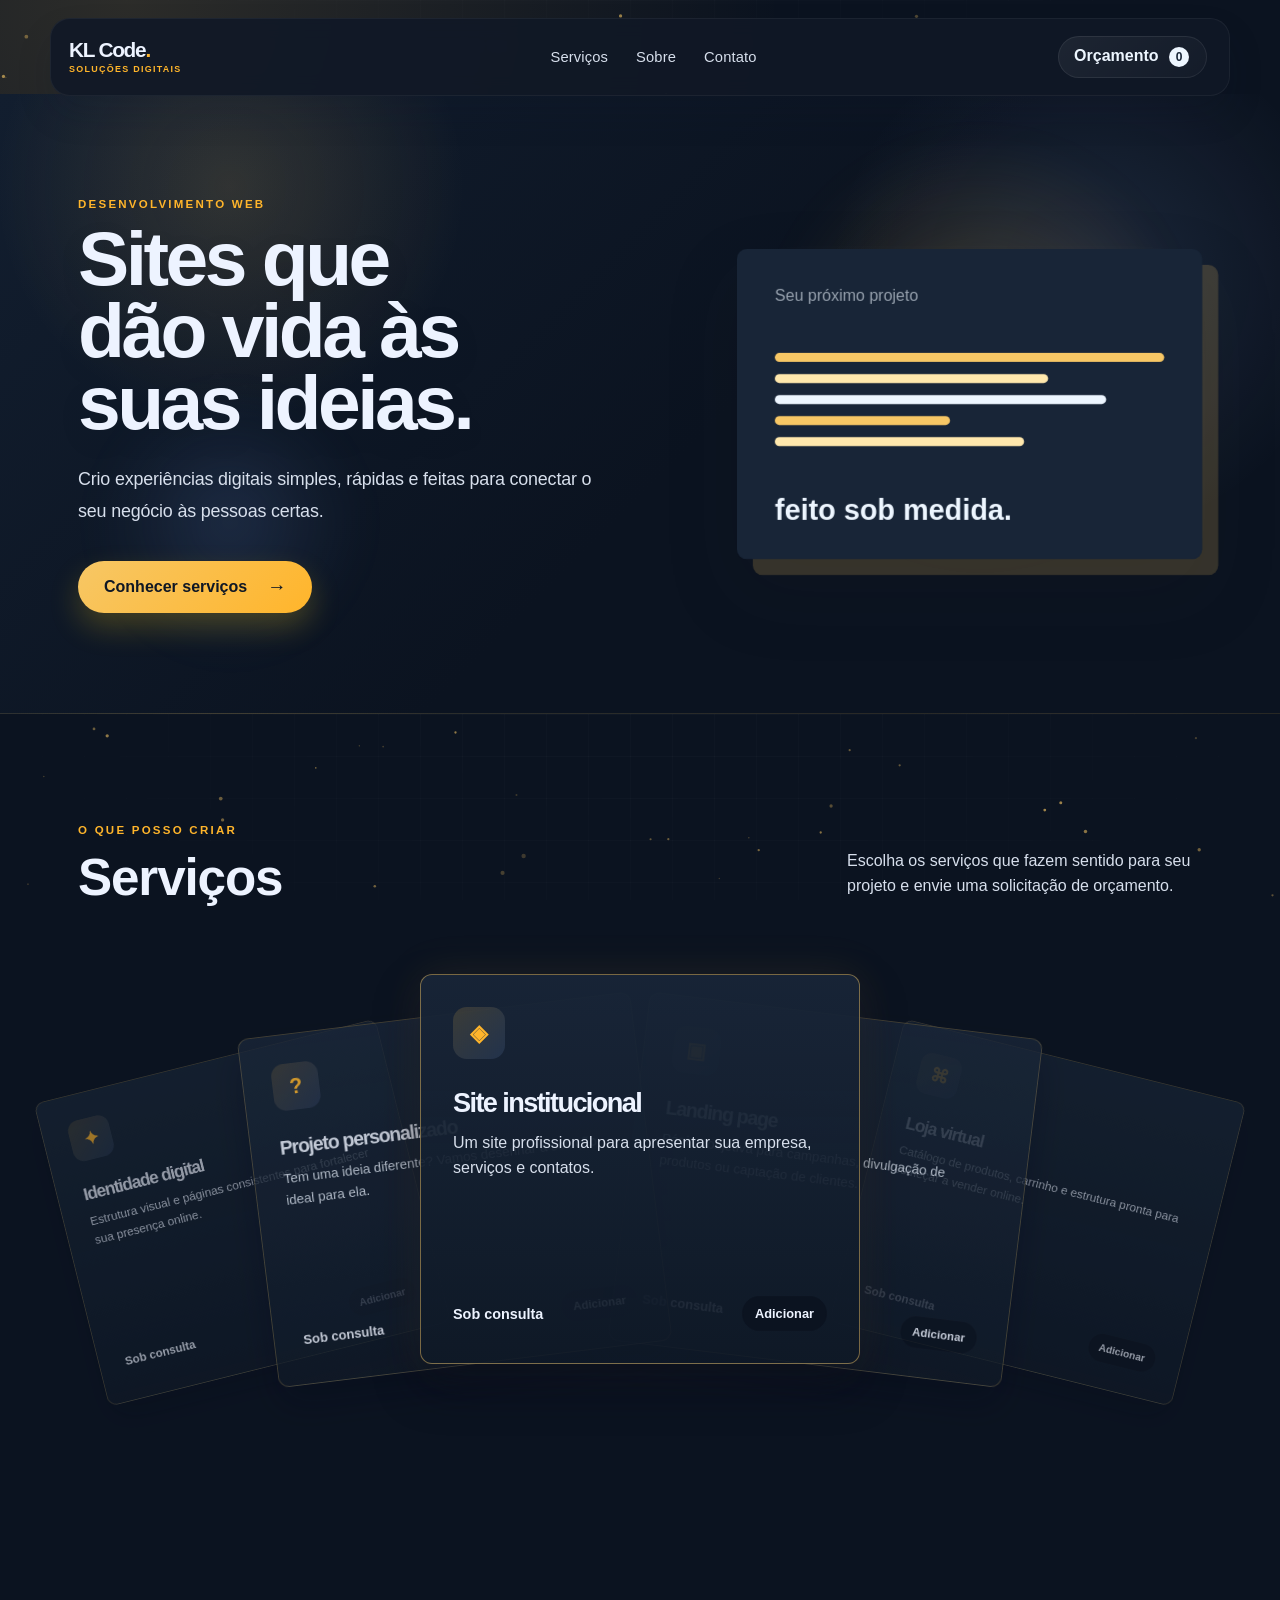
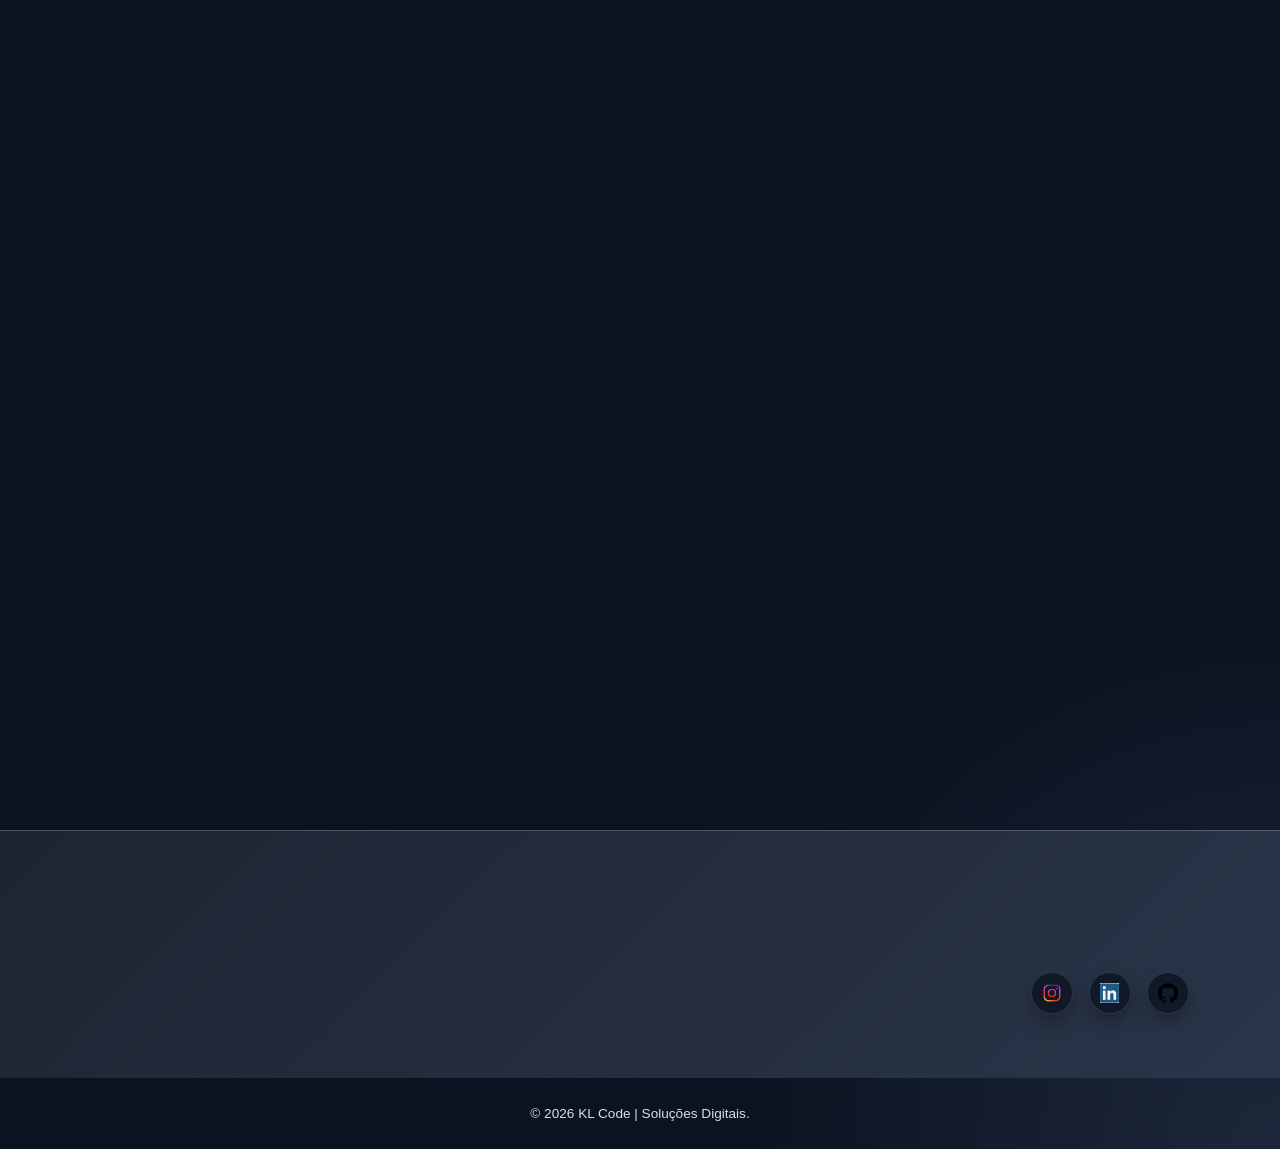
<file: index.html>
<!doctype html>
<html lang="pt-BR">
  <head>
    <!-- Metadados, fontes, tema e folha de estilos da página. -->
    <meta charset="UTF-8" />
    <meta name="viewport" content="width=device-width, initial-scale=1.0" />
    <meta http-equiv="Content-Security-Policy" content="default-src 'self'; base-uri 'self'; object-src 'none'; script-src 'self' https://web3forms.com https://hcaptcha.com https://*.hcaptcha.com; style-src 'self' https://fonts.googleapis.com; font-src 'self' https://fonts.gstatic.com; img-src 'self' data:; connect-src 'self' https://api.web3forms.com https://hcaptcha.com https://*.hcaptcha.com; frame-src https://hcaptcha.com https://*.hcaptcha.com; form-action 'self' https://api.web3forms.com; upgrade-insecure-requests" />
    <meta name="referrer" content="strict-origin-when-cross-origin" />
    <meta
      name="description"
      content="KL Code | Soluções Digitais - Sites e soluções web."
    />
    <title>KL Code | Soluções Digitais</title>
    <link rel="icon" type="image/png" href="assets/logo/Logo.png" />
    <link rel="preconnect" href="https://fonts.googleapis.com" />
    <link rel="preconnect" href="https://fonts.gstatic.com" crossorigin />
    <link
      href="https://fonts.googleapis.com/css2?family=DM+Sans:wght@400;500;700&family=Space+Grotesk:wght@500;600;700&display=swap"
      rel="stylesheet"
    />
    <link rel="stylesheet" href="css/style.css" />
  </head>
  <body>
    <canvas class="particulas-fundo" id="particulas-fundo" aria-hidden="true"></canvas>
    <!-- Cabeçalho de navegação e ações rápidas. -->
    <header class="cabecalho">
      <a class="logo" href="#inicio"><span class="nome-logo">KL Code<span>.</span></span><small>Soluções Digitais</small></a>
      <nav aria-label="Navegação principal">
        <a href="#servicos">Serviços</a>
        <a href="#sobre">Sobre</a>
        <a href="#contato">Contato</a>
      </nav>
      <div class="acoes-cabecalho">
        <button class="botao-carrinho" id="abrir-carrinho" type="button" aria-label="Abrir orçamento">
          Orçamento <span id="contador-carrinho">0</span>
        </button>
      </div>
    </header>

    <main>
      <!-- Apresentação principal e cartão ilustrativo do serviço. -->
      <section class="hero" id="inicio">
        <div>
          <p class="sobretitulo">DESENVOLVIMENTO WEB</p>
          <h1>Sites que dão vida às suas ideias.</h1>
          <p class="texto-hero">Crio experiências digitais simples, rápidas e feitas para conectar o seu negócio às pessoas certas.</p>
          <a class="botao-principal" href="#servicos">Conhecer serviços <span>→</span></a>
        </div>
        <div class="cartao-hero" aria-hidden="true">
          <div class="cartao-interior">
            <div class="face-cartao frente-cartao">
              <p>Seu próximo projeto</p>
              <div class="linhas-codigo">
                <i></i><i></i><i></i><i></i><i></i>
              </div>
              <strong>feito sob medida.</strong>
            </div>
            <div class="face-cartao verso-cartao">
              <p>UMA IDEIA PODE SER</p>
              <strong>o começo de algo incrível.</strong>
              <span>KL Code | Soluções Digitais</span>
            </div>
          </div>
        </div>
      </section>

      <!-- Lista de serviços criada dinamicamente pelo script. -->
      <section class="secao" id="servicos">
        <div class="titulo-secao">
          <div>
            <p class="sobretitulo">O QUE POSSO CRIAR</p>
            <h2>Serviços</h2>
          </div>
          <p>Escolha os serviços que fazem sentido para seu projeto e envie uma solicitação de orçamento.</p>
        </div>
        <div class="carrossel-servicos" aria-label="Carrossel de serviços">
          <p class="dica-servicos">Arraste para o lado e veja mais opções</p>
          <div class="grade-servicos" id="lista-servicos" role="region" tabindex="0" aria-label="Serviços: use as setas esquerda e direita para navegar" aria-live="polite"></div>
        </div>
      </section>

      <!-- Breve apresentação profissional. -->
      <section class="secao sobre" id="sobre">
        <p class="sobretitulo">SOBRE MIM</p>
        <h2>Desenvolvimento com cuidado em cada detalhe.</h2>
        <p>
          Olá! Meu nome é Kaléu Henrique, sou estudante de Ciência da Computação e atuo na área de tecnologia, com foco em desenvolvimento Front-End.
        </p>

        <p>
          Tenho conhecimentos em HTML, CSS e JavaScript, além de experiência com criação, manutenção e publicação de sites. Também venho ampliando meus conhecimentos em desenvolvimento Back-End e buscando constantemente evoluir na área de programação.
        </p>

        <p>
          A KLCODE nasceu com o objetivo de oferecer soluções digitais personalizadas para empresas e profissionais, principalmente através do desenvolvimento de sites modernos, responsivos e funcionais.
        </p>

        <p>
          Meu foco como freelancer é entender a necessidade de cada cliente e transformar suas ideias em uma presença digital profissional, buscando entregar projetos com qualidade, organização, bom desempenho e uma experiência agradável para o usuário.
        </p>

        <p>
          Se você precisa de um site para apresentar sua empresa, divulgar seus serviços, conquistar novos clientes ou fortalecer sua presença na internet, a KLCODE pode ajudar a transformar essa ideia em realidade.
        </p>

        <p class="assinatura">
          KLCODE — Tecnologia, criatividade e soluções digitais.
        </p>
      </section>

      <!-- Canais de contato e redes sociais. -->
      <section class="contato" id="contato">
        <div>
          <p class="sobretitulo">VAMOS CONVERSAR?</p>
          <h2>Tem um projeto em mente?</h2>
        </div>
        <div class="contato-acoes">
          <a class="botao-principal botao-contato" href="mailto:kaleucbq@hotmail.com">Enviar e-mail <span>→</span></a>
          <div class="redes-sociais" aria-label="Redes sociais">
            <a href="https://www.instagram.com/kaleu_hr?igsh=ZHZtZnN1aGV5aXd4" target="_blank" rel="noopener noreferrer" aria-label="Instagram">
              <img src="assets/icons/Instagram.png" alt="Instagram">
            </a>
            <a href="https://www.linkedin.com/in/kaléu-henrique-1b9611180?utm_source=share_via&utm_content=profile&utm_medium=member_android" target="_blank" rel="noopener noreferrer" aria-label="LinkedIn">
              <img src="assets/icons/LinkedIn.png" alt="LinkedIn">
            </a>
            <a href="https://github.com/KaleuHenrique" target="_blank" rel="noopener noreferrer" aria-label="GitHub">
              <img src="assets/icons/GitHub.png" alt="GitHub">
            </a>
          </div>
        </div>
      </section>
    </main>

    <footer>© <span id="ano"></span> KL Code | Soluções Digitais.</footer>

    <aside class="painel-carrinho" id="painel-carrinho" aria-label="Seu orçamento" aria-hidden="true" inert>
      <div class="topo-painel">
        <div><p class="sobretitulo">SEU PROJETO</p><h2>Orçamento</h2></div>
        <button class="fechar" id="fechar-carrinho" type="button" aria-label="Fechar orçamento">×</button>
      </div>
      <p class="mensagem-carrinho" id="mensagem-carrinho" role="status" aria-live="polite"></p>
      <div class="itens-carrinho" id="itens-carrinho"></div>
      <div class="rodape-painel">
        <p>Total estimado <strong id="total-carrinho">R$ 0</strong></p>
        <button class="botao-principal" id="finalizar-orcamento" type="button">Solicitar orçamento <span>→</span></button>
      </div>
    </aside>
    <!-- Camada de fundo clicável para fechar o painel lateral. -->
    <div class="fundo-painel" id="fundo-painel"></div>

    <!-- Camada de fundo do formulário; evita conflito de camadas com o hCaptcha. -->
    <div class="fundo-modal" id="fundo-modal"></div>

    <!-- Formulário modal enviado ao serviço configurado. -->
    <dialog id="modal-contato" aria-modal="true">
      <button class="fechar fechar-modal" type="button" aria-label="Fechar formulário">×</button>
        <p class="sobretitulo">QUASE LÁ</p>
        <h2>Conte um pouco sobre seu projeto.</h2>
        <p class="resumo-selecao">Serviços selecionados:<br /><strong id="resumo-servicos"></strong></p>
      <form
        id="formulario-orcamento"
        name="solicitar-orcamento"
        method="POST"
        action="https://api.web3forms.com/submit"
      >
        <input type="hidden" name="access_key" value="6536892c-da4f-4011-b317-8e88ca9502b7" />
        <input type="hidden" name="subject" value="Novo pedido de orçamento - KL Code | Soluções Digitais" />
        <input type="hidden" name="from_name" value="Site KL Code | Soluções Digitais" />
        <input type="hidden" name="detalhes_do_orcamento" id="servicos-escolhidos" />
        <input type="hidden" name="valor_estimado" id="valor-estimado" />
        <p class="campo-antispam">
          <label>Não preencha este campo: <input type="checkbox" name="botcheck" /></label>
        </p>
        <label>Nome<input type="text" name="nome" autocomplete="name" minlength="2" maxlength="100" required /></label>
        <label>E-mail<input type="email" name="email" autocomplete="email" maxlength="254" required /></label>
        <label>Mensagem<textarea name="mensagem" rows="4" maxlength="2000" placeholder="Descreva o que você precisa."></textarea></label>
        <div class="h-captcha" data-captcha="true"></div>
        <button class="botao-principal" type="submit">Enviar solicitação <span>→</span></button>
      </form>
      <p class="mensagem-sucesso" id="mensagem-sucesso" role="status" aria-live="polite"></p>
    </dialog>

    <!-- Comportamentos da vitrine, orçamento, formulário e animações. -->
    <script src="https://web3forms.com/client/script.js" async defer></script>
    <script src="js/script.js"></script>
  </body>
</html>
</file>
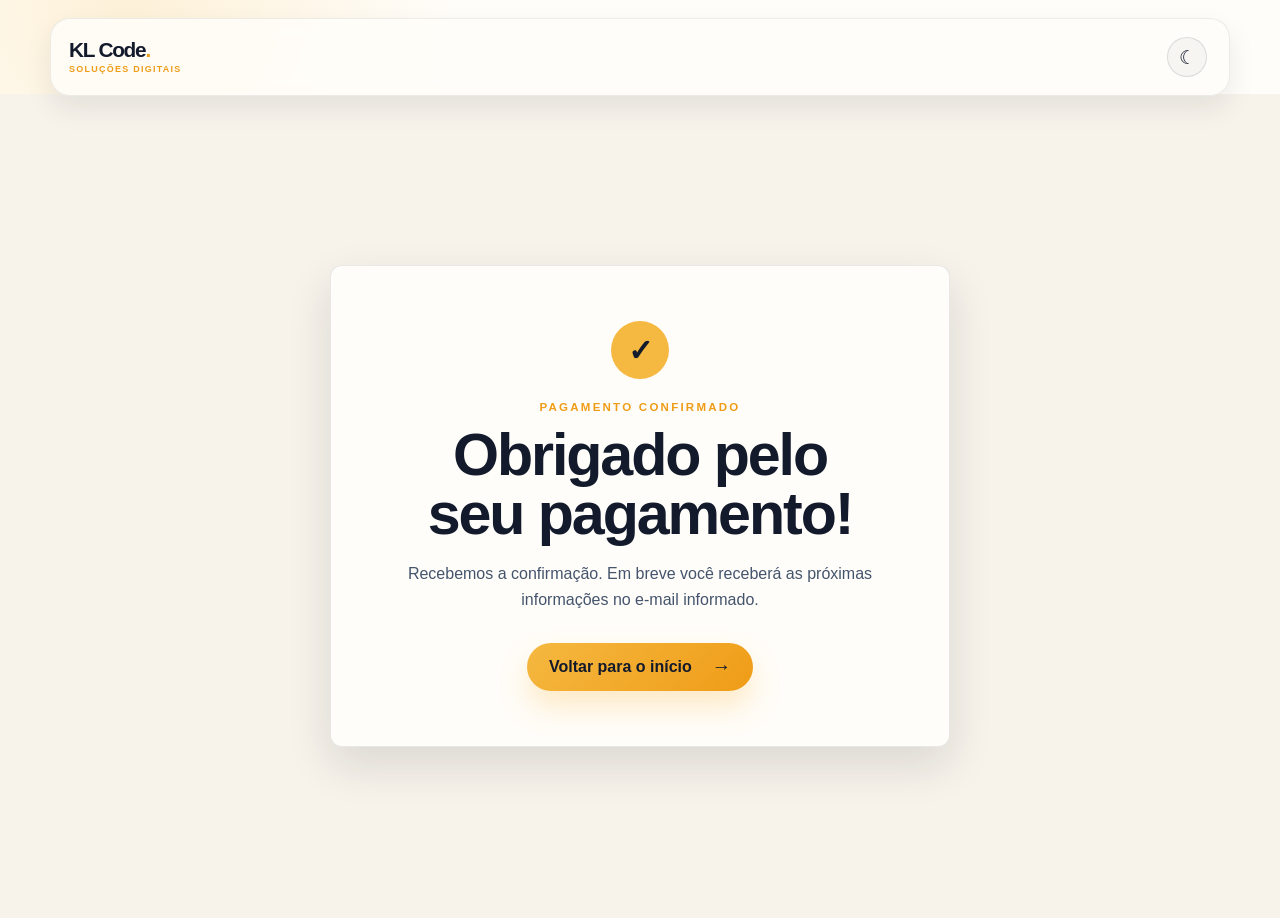
<file: pagamento-concluido.html>
<!doctype html>
<html lang="pt-BR">
  <head>
    <!-- Metadados, fontes e estilos compartilhados com o site principal. -->
    <meta charset="UTF-8" />
    <meta name="viewport" content="width=device-width, initial-scale=1.0" />
    <meta http-equiv="Content-Security-Policy" content="default-src 'self'; base-uri 'self'; object-src 'none'; script-src 'self'; style-src 'self' https://fonts.googleapis.com; font-src 'self' https://fonts.gstatic.com; img-src 'self' data:; connect-src 'self'; form-action 'self'; upgrade-insecure-requests" />
    <meta name="referrer" content="strict-origin-when-cross-origin" />
    <meta name="description" content="Pagamento concluído - KL Code | Soluções Digitais" />
    <title>Pagamento concluído | KL Code | Soluções Digitais</title>
    <link rel="preconnect" href="https://fonts.googleapis.com" />
    <link rel="preconnect" href="https://fonts.gstatic.com" crossorigin />
    <link href="https://fonts.googleapis.com/css2?family=DM+Sans:wght@400;500;700&family=Space+Grotesk:wght@500;600;700&display=swap" rel="stylesheet" />
    <script src="theme.js"></script>
    <link rel="stylesheet" href="style.css" />
  </head>
  <body>
    <!-- Cabeçalho simplificado para retornar à página inicial. -->
    <header class="cabecalho">
      <a class="logo" href="index.html"><span class="nome-logo">KL Code<span>.</span></span><small>Soluções Digitais</small></a>
      <button class="botao-tema" id="alternar-tema" type="button"><span class="icone-tema" aria-hidden="true">☾</span></button>
    </header>
    <!-- Mensagem exibida quando o pagamento é confirmado. -->
    <main class="pagina-status">
      <section class="cartao-status sucesso">
        <span class="icone-status" aria-hidden="true">✓</span>
        <p class="sobretitulo">PAGAMENTO CONFIRMADO</p>
        <h1>Obrigado pelo seu pagamento!</h1>
        <p>Recebemos a confirmação. Em breve você receberá as próximas informações no e-mail informado.</p>
        <a class="botao-principal" href="index.html">Voltar para o início <span>→</span></a>
      </section>
    </main>
  </body>
</html>
</file>
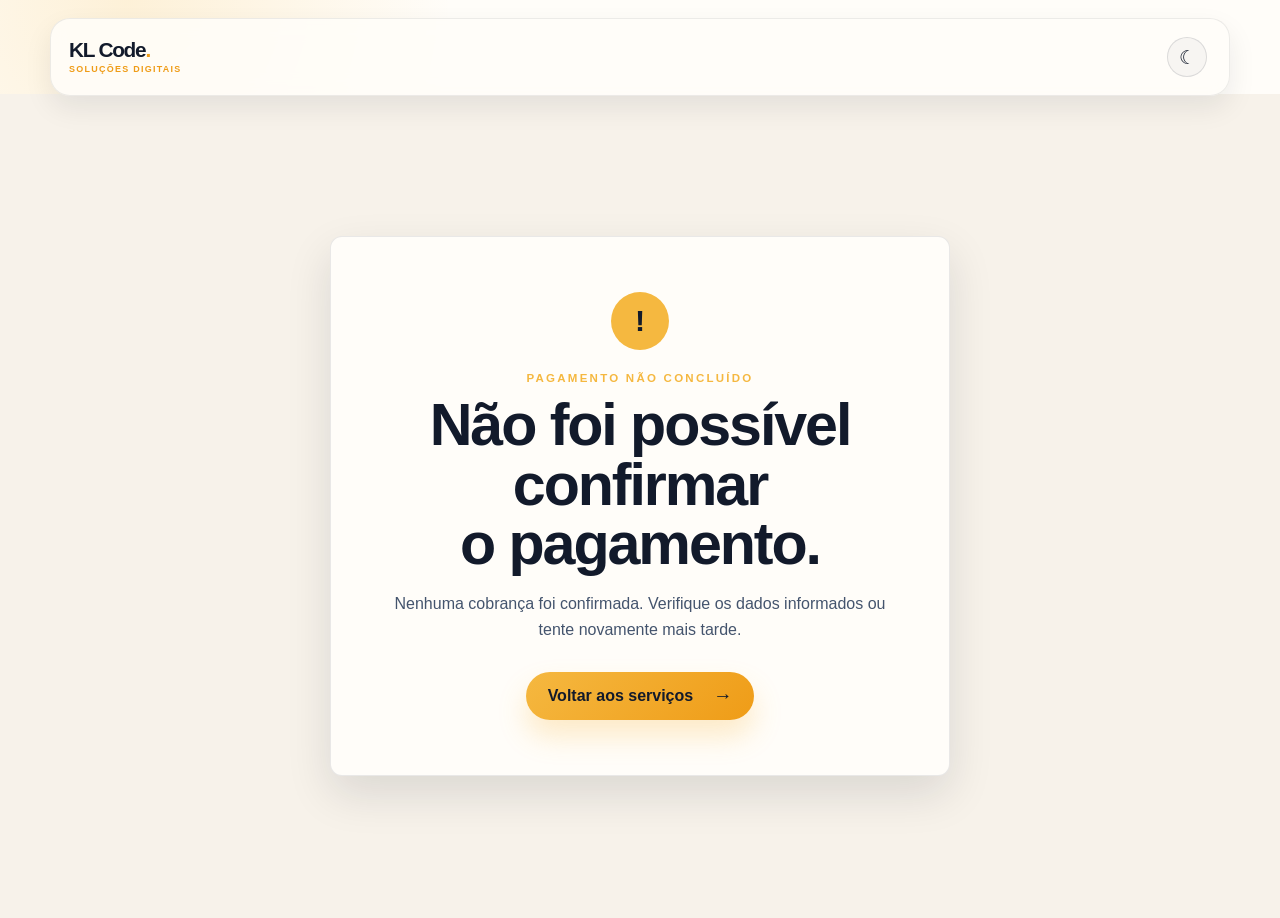
<file: pagamento-erro.html>
<!doctype html>
<html lang="pt-BR">
  <head>
    <!-- Metadados, fontes e estilos compartilhados com o site principal. -->
    <meta charset="UTF-8" />
    <meta name="viewport" content="width=device-width, initial-scale=1.0" />
    <meta http-equiv="Content-Security-Policy" content="default-src 'self'; base-uri 'self'; object-src 'none'; script-src 'self'; style-src 'self' https://fonts.googleapis.com; font-src 'self' https://fonts.gstatic.com; img-src 'self' data:; connect-src 'self'; form-action 'self'; upgrade-insecure-requests" />
    <meta name="referrer" content="strict-origin-when-cross-origin" />
    <meta name="description" content="Pagamento não concluído - KL Code | Soluções Digitais" />
    <title>Pagamento não concluído | KL Code | Soluções Digitais</title>
    <link rel="preconnect" href="https://fonts.googleapis.com" />
    <link rel="preconnect" href="https://fonts.gstatic.com" crossorigin />
    <link href="https://fonts.googleapis.com/css2?family=DM+Sans:wght@400;500;700&family=Space+Grotesk:wght@500;600;700&display=swap" rel="stylesheet" />
    <script src="theme.js"></script>
    <link rel="stylesheet" href="style.css" />
  </head>
  <body>
    <!-- Cabeçalho simplificado para retornar à página inicial. -->
    <header class="cabecalho">
      <a class="logo" href="index.html"><span class="nome-logo">KL Code<span>.</span></span><small>Soluções Digitais</small></a>
      <button class="botao-tema" id="alternar-tema" type="button"><span class="icone-tema" aria-hidden="true">☾</span></button>
    </header>
    <!-- Mensagem exibida quando o pagamento não é concluído. -->
    <main class="pagina-status">
      <section class="cartao-status erro">
        <span class="icone-status" aria-hidden="true">!</span>
        <p class="sobretitulo">PAGAMENTO NÃO CONCLUÍDO</p>
        <h1>Não foi possível confirmar o pagamento.</h1>
        <p>Nenhuma cobrança foi confirmada. Verifique os dados informados ou tente novamente mais tarde.</p>
        <a class="botao-principal" href="index.html#servicos">Voltar aos serviços <span>→</span></a>
      </section>
    </main>
  </body>
</html>
</file>
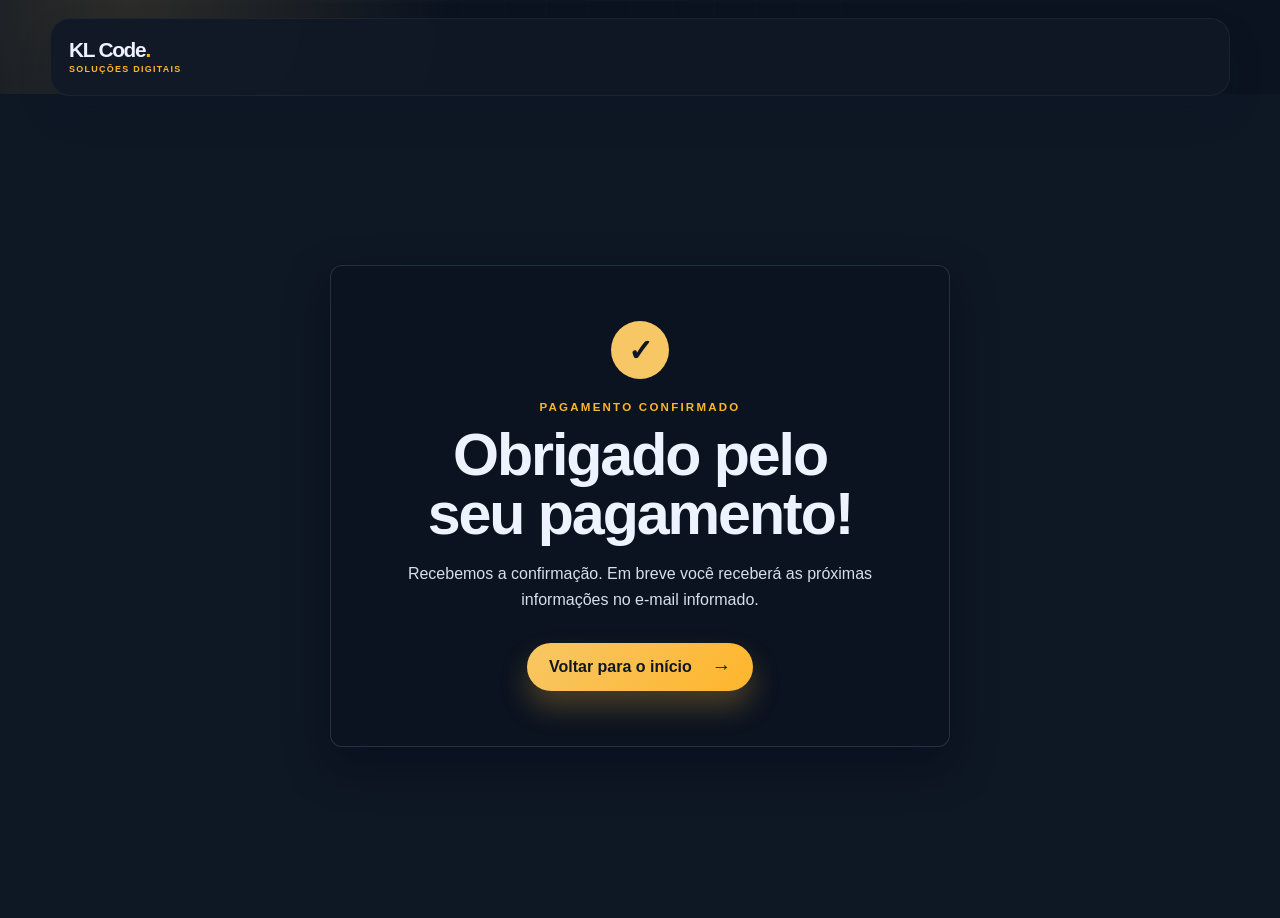
<file: pages/pagamento-concluido.html>
<!doctype html>
<html lang="pt-BR">
  <head>
    <!-- Metadados, fontes e estilos compartilhados com o site principal. -->
    <meta charset="UTF-8" />
    <meta name="viewport" content="width=device-width, initial-scale=1.0" />
    <meta http-equiv="Content-Security-Policy" content="default-src 'self'; base-uri 'self'; object-src 'none'; script-src 'self'; style-src 'self' https://fonts.googleapis.com; font-src 'self' https://fonts.gstatic.com; img-src 'self' data:; connect-src 'self'; form-action 'self'; upgrade-insecure-requests" />
    <meta name="referrer" content="strict-origin-when-cross-origin" />
    <meta name="description" content="Pagamento concluído - KL Code | Soluções Digitais" />
    <title>Pagamento concluído | KL Code | Soluções Digitais</title>
    <link rel="preconnect" href="https://fonts.googleapis.com" />
    <link rel="preconnect" href="https://fonts.gstatic.com" crossorigin />
    <link href="https://fonts.googleapis.com/css2?family=DM+Sans:wght@400;500;700&family=Space+Grotesk:wght@500;600;700&display=swap" rel="stylesheet" />
    <link rel="stylesheet" href="../css/style.css" />
  </head>
  <body>
    <!-- Cabeçalho simplificado para retornar à página inicial. -->
    <header class="cabecalho">
      <a class="logo" href="../index.html"><span class="nome-logo">KL Code<span>.</span></span><small>Soluções Digitais</small></a>
    </header>
    <!-- Mensagem exibida quando o pagamento é confirmado. -->
    <main class="pagina-status">
      <section class="cartao-status sucesso">
        <span class="icone-status" aria-hidden="true">✓</span>
        <p class="sobretitulo">PAGAMENTO CONFIRMADO</p>
        <h1>Obrigado pelo seu pagamento!</h1>
        <p>Recebemos a confirmação. Em breve você receberá as próximas informações no e-mail informado.</p>
        <a class="botao-principal" href="../index.html">Voltar para o início <span>→</span></a>
      </section>
    </main>
  </body>
</html>
</file>
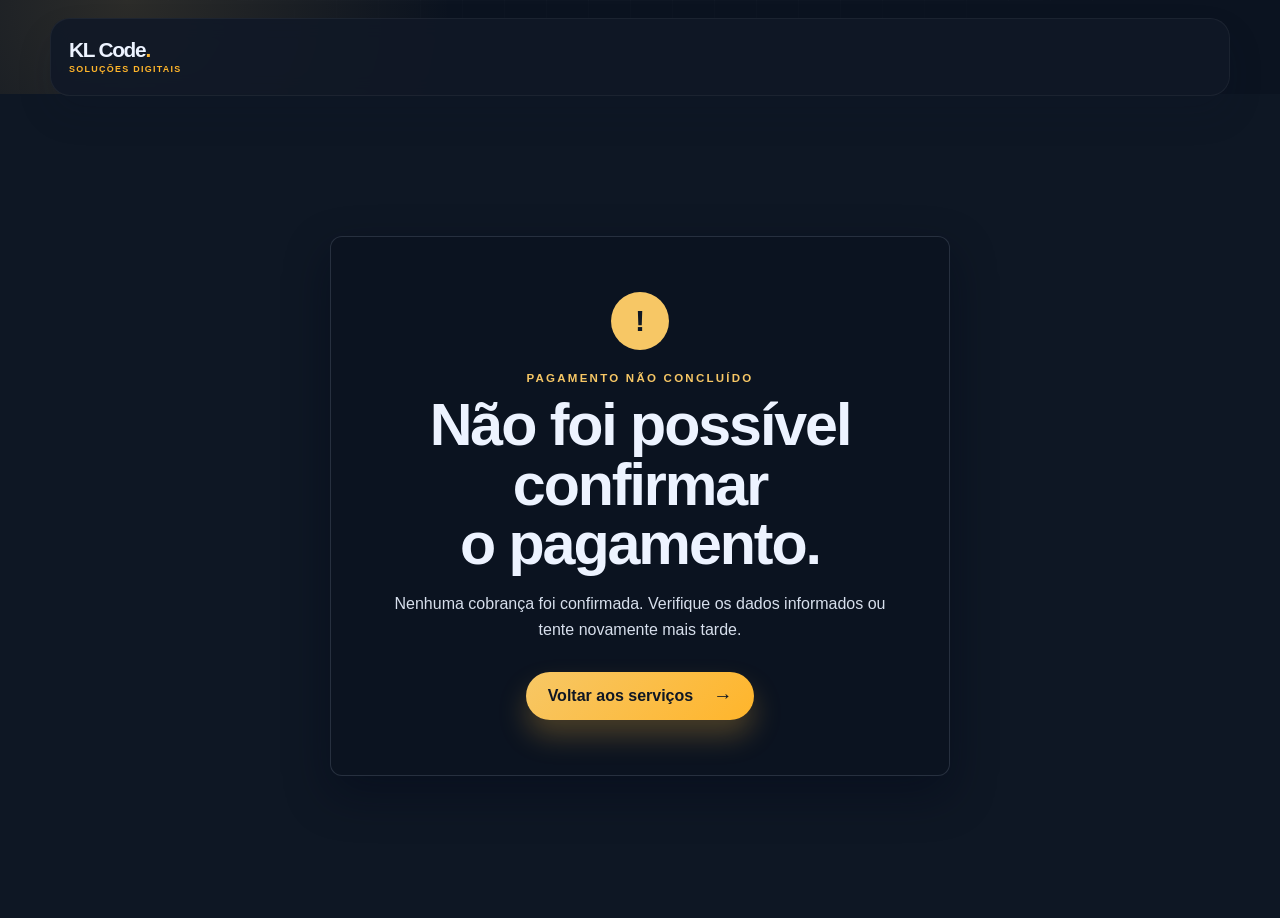
<file: pages/pagamento-erro.html>
<!doctype html>
<html lang="pt-BR">
  <head>
    <!-- Metadados, fontes e estilos compartilhados com o site principal. -->
    <meta charset="UTF-8" />
    <meta name="viewport" content="width=device-width, initial-scale=1.0" />
    <meta http-equiv="Content-Security-Policy" content="default-src 'self'; base-uri 'self'; object-src 'none'; script-src 'self'; style-src 'self' https://fonts.googleapis.com; font-src 'self' https://fonts.gstatic.com; img-src 'self' data:; connect-src 'self'; form-action 'self'; upgrade-insecure-requests" />
    <meta name="referrer" content="strict-origin-when-cross-origin" />
    <meta name="description" content="Pagamento não concluído - KL Code | Soluções Digitais" />
    <title>Pagamento não concluído | KL Code | Soluções Digitais</title>
    <link rel="preconnect" href="https://fonts.googleapis.com" />
    <link rel="preconnect" href="https://fonts.gstatic.com" crossorigin />
    <link href="https://fonts.googleapis.com/css2?family=DM+Sans:wght@400;500;700&family=Space+Grotesk:wght@500;600;700&display=swap" rel="stylesheet" />
    <link rel="stylesheet" href="../css/style.css" />
  </head>
  <body>
    <!-- Cabeçalho simplificado para retornar à página inicial. -->
    <header class="cabecalho">
      <a class="logo" href="../index.html"><span class="nome-logo">KL Code<span>.</span></span><small>Soluções Digitais</small></a>
    </header>
    <!-- Mensagem exibida quando o pagamento não é concluído. -->
    <main class="pagina-status">
      <section class="cartao-status erro">
        <span class="icone-status" aria-hidden="true">!</span>
        <p class="sobretitulo">PAGAMENTO NÃO CONCLUÍDO</p>
        <h1>Não foi possível confirmar o pagamento.</h1>
        <p>Nenhuma cobrança foi confirmada. Verifique os dados informados ou tente novamente mais tarde.</p>
        <a class="botao-principal" href="../index.html#servicos">Voltar aos serviços <span>→</span></a>
      </section>
    </main>
  </body>
</html>
</file>
<file: css/style.css>
/* ==================== Variáveis e estilos globais ==================== */
:root {
  /* Paleta única do site: modo escuro. */
  color-scheme: dark;
  --escuro: #edf3ff;
  --amarelo: #f7c765;
  --amarelo-forte: #ffb52b;
  --amarelo-claro: #ffe8ad;
  --amarelo-escuro: #121a2b;
  --claro: #0e1724;
  --texto: #d7dfec;
  --borda: rgba(148, 163, 184, 0.2);
  --superficie: #0b1320;
  --superficie-2: #121e2f;
  --painel-forte: #182537;
  --texto-em-painel: #edf6ff;
  --texto-em-destaque: #0f1724;
  --acento-2: #ff9d74;
  --acento-3: #9bbdff;
  --sombra-cartao: rgba(247, 199, 101, 0.18);
  --sombra-flutuante: rgba(2, 6, 23, 0.42);
  --fundo-sobreposto: rgba(2, 6, 23, 0.72);
  --glow-amarelo: rgba(247, 199, 101, 0.14);
  --glow-azul: rgba(155, 189, 255, 0.12);
  --glow-laranja: rgba(255, 157, 116, 0.12);
}

/* Faz largura e altura incluírem bordas e preenchimentos. */
* { box-sizing: border-box; }

/* Ativa a navegação suave pelos links internos da página. */
html { scroll-behavior: smooth; }

body {
  position: relative;
  margin: 0;
  color: var(--escuro);
  background:
    radial-gradient(circle at 10% 0%, var(--glow-amarelo), transparent 22%),
    radial-gradient(circle at 100% 100%, var(--glow-azul), transparent 18%),
    linear-gradient(180deg, var(--superficie) 0%, var(--superficie) 100%);
  font-family: "DM Sans", sans-serif;
  isolation: isolate;
}

/* Partículas douradas animadas, exibidas atrás de todo o conteúdo interativo. */
.particulas-fundo {
  position: fixed;
  inset: 0;
  z-index: 0;
  width: 100%;
  height: 100%;
  pointer-events: none;
  opacity: 0.82;
}

body > main,
body > footer {
  position: relative;
  z-index: 1;
}

body::before {
  content: "";
  position: fixed;
  inset: 0;
  z-index: -1;
  pointer-events: none;
  background:
    linear-gradient(rgba(255, 255, 255, 0.04) 1px, transparent 1px),
    linear-gradient(90deg, rgba(255, 255, 255, 0.03) 1px, transparent 1px);
  background-size: 42px 42px;
  mask-image: radial-gradient(circle at center, black 35%, transparent 100%);
  opacity: 0.6;
}

@media (prefers-reduced-motion: reduce) {
  .particulas-fundo { opacity: 0.48; }
}

/* Remove a margem superior padrão dos textos para um espaçamento controlado. */
h1, h2, p { margin-top: 0; }

h1, h2, .logo { font-family: "Space Grotesk", sans-serif; }

h1, h2, h3 {
  font-weight: 700;
  letter-spacing: -0.06em;
  text-wrap: balance;
}

h2 {
  font-size: clamp(2rem, 4vw, 3.2rem);
  letter-spacing: -0.07rem;
}

p, li, label, input, textarea, button, a {
  text-rendering: optimizeLegibility;
  -webkit-font-smoothing: antialiased;
  -moz-osx-font-smoothing: grayscale;
}

/* Faz botões herdarem a fonte e exibirem o cursor de ação. */
button { font: inherit; cursor: pointer; }

button, a { -webkit-tap-highlight-color: transparent; }

.sobretitulo {
  color: var(--amarelo-forte);
  font-size: 0.72rem;
  font-weight: 800;
  letter-spacing: 0.14rem;
  text-transform: uppercase;
}

/* ==================== Componentes reutilizáveis ==================== */
.botao-principal {
  /* Botão-base reutilizado em chamadas para ação e no formulário. */
  display: inline-flex;
  justify-content: center;
  gap: 20px;
  padding: 15px 22px;
  border: 0;
  border-radius: 999px;
  background: linear-gradient(135deg, var(--amarelo) 0%, var(--amarelo-forte) 100%);
  color: var(--texto-em-destaque);
  text-decoration: none;
  font-weight: 700;
  box-shadow: 0 16px 28px rgba(246, 181, 58, 0.26);
  transition: transform 0.18s ease, box-shadow 0.18s ease, filter 0.18s ease;
}

.botao-principal span {
  font-size: 1.2rem;
  line-height: 0.9;
  transition: transform 0.2s ease;
}

.botao-principal:hover {
  transform: translateY(-3px);
  box-shadow: 0 20px 30px rgba(246, 181, 58, 0.3);
  filter: saturate(1.08);
}

.botao-principal:hover span {
  transform: translateX(4px);
}

.botao-principal:active {
  transform: translateY(1px) scale(0.98);
  box-shadow: none;
}

/* ==================== Cabeçalho ==================== */
.cabecalho {
  /* Mantém os elementos do cabeçalho alinhados e limitados à largura do site. */
  position: sticky;
  top: 18px;
  z-index: 6;
  display: flex;
  align-items: center;
  justify-content: space-between;
  width: min(1180px, calc(100% - 32px));
  height: 78px;
  margin: 16px auto 0;
  padding: 0 22px 0 18px;
  background: rgba(17, 24, 39, 0.92);
  border: 1px solid rgba(255, 255, 255, 0.05);
  border-radius: 20px;
  box-shadow: 0 18px 35px rgba(17, 24, 39, 0.14);
  backdrop-filter: blur(10px);
  -webkit-backdrop-filter: blur(10px);
}

.acoes-cabecalho {
  display: flex;
  align-items: center;
  gap: 10px;
}

.logo {
  display: grid;
  color: var(--escuro);
  text-decoration: none;
  line-height: 1;
  min-width: 180px;
}

.nome-logo {
  font-size: 1.3rem;
  font-weight: 700;
  letter-spacing: -0.06em;
}

.nome-logo span { color: var(--amarelo-forte); }

.logo small {
  margin-top: 4px;
  color: var(--amarelo-forte);
  font-family: "DM Sans", sans-serif;
  font-size: 0.56rem;
  font-weight: 700;
  letter-spacing: 0.08rem;
  text-transform: uppercase;
}

nav {
  display: flex;
  align-items: center;
  justify-content: center;
  gap: 28px;
  flex: 1;
}

nav a {
  position: relative;
  color: var(--texto);
  text-decoration: none;
  font-size: 0.92rem;
  font-weight: 500;
  letter-spacing: 0.01em;
  transition: color 0.2s ease;
}

nav a::after {
  content: "";
  position: absolute;
  left: 0;
  bottom: -8px;
  width: 100%;
  height: 2px;
  border-radius: 99px;
  background: var(--amarelo-forte);
  transform: scaleX(0);
  transform-origin: center;
  transition: transform 0.2s ease;
}

nav a:hover {
  color: var(--amarelo-forte);
}

nav a:hover::after {
  transform: scaleX(1);
}

.botao-carrinho {
  padding: 11px 18px 11px 16px;
  border: 0;
  border-radius: 999px;
  background: linear-gradient(135deg, rgba(255,255,255,0.06), rgba(255,255,255,0.02));
  color: var(--texto-em-painel);
  font-weight: 600;
  transition: transform 0.18s ease, filter 0.18s ease, box-shadow 0.18s ease, background 0.18s ease;
  box-shadow: inset 0 0 0 1px rgba(255,255,255,0.08);
}

.botao-carrinho:hover {
  transform: translateY(-2px);
  filter: brightness(1.08);
  background: linear-gradient(135deg, var(--amarelo), var(--amarelo-forte));
  color: var(--texto-em-destaque);
  box-shadow: 0 12px 22px rgba(245, 184, 64, 0.22);
}
.botao-carrinho:active { transform: translateY(1px) scale(0.97); }

#contador-carrinho {
  display: inline-grid;
  place-items: center;
  width: 20px;
  height: 20px;
  margin-left: 6px;
  border-radius: 50%;
  background: var(--texto-em-painel);
  color: var(--painel-forte);
  font-size: 0.75rem;
  font-weight: 700;
}

/* ==================== Seção principal ==================== */
.hero {
  /* Organiza a introdução em duas colunas: texto e cartão animado. */
  position: relative;
  display: grid;
  grid-template-columns: 1.1fr 0.9fr;
  align-items: center;
  gap: 90px;
  min-height: 620px;
  padding: 96px max(28px, calc((100vw - 1124px) / 2));
  background:
    radial-gradient(circle at 18% 15%, var(--glow-amarelo), transparent 20%),
    radial-gradient(circle at 85% 30%, var(--glow-azul), transparent 22%),
    linear-gradient(135deg, var(--superficie-2) 0%, var(--superficie) 55%, var(--superficie) 100%);
  border-bottom: 1px solid rgba(245, 184, 64, 0.12);
  overflow: hidden;
}

.hero::before {
  content: "";
  position: absolute;
  inset: 7% 7% auto auto;
  width: 420px;
  height: 420px;
  border-radius: 50%;
  background: radial-gradient(circle, rgba(245, 184, 64, 0.22), rgba(245, 184, 64, 0.08) 42%, transparent 72%);
  filter: blur(18px);
  pointer-events: none;
}

.hero::after {
  content: "";
  position: absolute;
  inset: auto auto 8% 7%;
  width: 280px;
  height: 280px;
  border-radius: 50%;
  background: radial-gradient(circle, rgba(126, 169, 255, 0.14), rgba(126, 169, 255, 0.04) 45%, transparent 70%);
  filter: blur(18px);
  pointer-events: none;
}

.hero h1 {
  position: relative;
  z-index: 1;
  max-width: 650px;
  margin-bottom: 26px;
  font-size: clamp(3.2rem, 6vw, 5.8rem);
  line-height: 0.94;
  letter-spacing: -0.22rem;
  text-shadow: 0 10px 30px rgba(23, 23, 23, 0.08);
}

.texto-hero {
  position: relative;
  z-index: 1;
  max-width: 520px;
  margin-bottom: 34px;
  color: var(--texto);
  font-size: 1.12rem;
  line-height: 1.75;
  letter-spacing: -0.01em;
}

.hero .sobretitulo {
  position: relative;
  z-index: 1;
  display: inline-block;
  letter-spacing: 0.14rem;
}

.hero .botao-principal {
  position: relative;
  z-index: 1;
  padding: 17px 26px;
  box-shadow: 0 14px 30px rgba(246, 197, 21, 0.23);
}

.hero .sobretitulo,
.hero h1,
.texto-hero,
.hero .botao-principal {
  opacity: 0;
  animation: entrada-abertura 0.8s cubic-bezier(0.22, 1, 0.36, 1) forwards;
}

.hero h1 { animation-delay: 0.12s; }
.texto-hero { animation-delay: 0.24s; }
.hero .botao-principal { animation-delay: 0.36s; }

.cartao-hero {
  position: relative;
  z-index: 1;
  min-height: 310px;
  perspective: 1000px;
  -webkit-perspective: 1000px;
  filter: drop-shadow(0 30px 35px rgba(23, 23, 23, 0.12));
}

.cartao-interior {
  /* Elemento 3D que recebe a animação de rotação contínua. */
  position: relative;
  width: 100%;
  min-height: 310px;
  transform-style: preserve-3d;
  -webkit-transform-style: preserve-3d;
  will-change: transform;
  animation: girar-cartao 12s cubic-bezier(0.45, 0.05, 0.55, 0.95) infinite;
}

.face-cartao {
  position: absolute;
  inset: 0;
  padding: 38px;
  border-radius: 10px;
  background: var(--painel-forte);
  color: var(--texto-em-painel);
  backface-visibility: hidden;
  -webkit-backface-visibility: hidden;
  box-shadow: 16px 16px 0 var(--sombra-cartao);
}

.frente-cartao {
  transform: translateZ(1px);
  -webkit-transform: translateZ(1px);
  animation: visibilidade-frente 12s linear infinite;
}

.face-cartao p { opacity: 0.6; }

.face-cartao strong {
  font-family: "Space Grotesk", sans-serif;
  font-size: 1.8rem;
}

.verso-cartao {
  display: flex;
  flex-direction: column;
  justify-content: center;
  background: var(--amarelo);
  color: var(--texto-em-destaque);
  transform: rotateY(180deg) translateZ(1px);
  -webkit-transform: rotateY(180deg) translateZ(1px);
  animation: visibilidade-verso 12s linear infinite;
}

.verso-cartao p { margin-bottom: 14px; font-size: 0.72rem; letter-spacing: 0.1rem; }
.verso-cartao strong { max-width: 275px; font-size: 2.25rem; line-height: 1.02; }
.verso-cartao span { margin-top: 34px; font-size: 0.85rem; font-weight: 700; }

.linhas-codigo {
  display: grid;
  gap: 12px;
  margin: 48px 0;
}

.linhas-codigo i {
  height: 9px;
  border-radius: 20px;
  background: var(--amarelo);
  transform-origin: left;
  animation: pulsar-linha 2.5s ease-in-out infinite;
}

.linhas-codigo i:nth-child(2) { width: 70%; background: var(--amarelo-claro); animation-delay: 0.2s; }
.linhas-codigo i:nth-child(3) { width: 85%; background: var(--texto-em-painel); animation-delay: 0.4s; }
.linhas-codigo i:nth-child(4) { width: 45%; animation-delay: 0.6s; }
.linhas-codigo i:nth-child(5) { width: 64%; background: var(--amarelo-claro); animation-delay: 0.8s; }

/* ==================== Seções e serviços ==================== */
.secao {
  max-width: 1124px;
  margin: auto;
  padding: 110px 0;
}

#servicos {
  max-width: none;
  padding-inline: 0;
}

#servicos > .titulo-secao {
  width: min(1124px, calc(100% - 56px));
  margin-inline: auto;
}

.titulo-secao {
  display: flex;
  align-items: end;
  justify-content: space-between;
  margin-bottom: 45px;
}

.titulo-secao h2 { margin-bottom: 0; }

.titulo-secao > p {
  max-width: 355px;
  margin-bottom: 8px;
  color: var(--texto);
  line-height: 1.55;
}

.grade-servicos {
  position: relative;
  min-height: 460px;
  overflow: visible;
}

.carrossel-servicos {
  position: relative;
  isolation: isolate;
  touch-action: pan-y;
}

.dica-servicos { display: none; }

.servico {
  display: flex;
  flex-direction: column;
  position: absolute;
  top: 22px;
  left: 50%;
  z-index: var(--camada);
  width: min(440px, calc(100% - 110px));
  min-height: 390px;
  padding: 32px;
  border: 1px solid rgba(247, 199, 101, 0.26);
  border-radius: 12px;
  background: linear-gradient(180deg, rgba(24, 37, 55, 0.96), rgba(15, 25, 39, 0.9));
  box-shadow: 0 20px 42px rgba(2, 6, 23, 0.36);
  opacity: var(--opacidade);
  transform: translateX(-50%) translateX(var(--deslocamento)) rotate(var(--rotacao)) scale(var(--escala));
  transform-origin: center bottom;
  transition: transform 0.62s cubic-bezier(0.22, 1, 0.36, 1), opacity 0.42s ease, box-shadow 0.35s ease, border-color 0.35s ease;
  overflow: hidden;
  cursor: pointer;
}

.servico.servico-ativo {
  border-color: rgba(247, 199, 101, 0.46);
  box-shadow: 0 22px 46px rgba(2, 6, 23, 0.46), 0 0 45px rgba(247, 199, 101, 0.1);
}

.servico.servico-oculto {
  visibility: hidden;
  pointer-events: none;
}

.imagem-servico {
  position: absolute;
  inset: 0;
  z-index: 0;
  width: 100%;
  height: 100%;
  object-fit: cover;
  opacity: 0.56;
}

.servico.com-imagem::after {
  content: "";
  position: absolute;
  z-index: 0;
  inset: 0;
  background: linear-gradient(180deg, rgba(11, 19, 32, 0.2), rgba(11, 19, 32, 0.94) 78%);
  pointer-events: none;
}

.servico > :not(.imagem-servico) {
  position: relative;
  z-index: 1;
}

.servico::before {
  content: "";
  position: absolute;
  inset: 0 auto auto 0;
  width: 100%;
  height: 3px;
  background: linear-gradient(90deg, var(--amarelo), var(--acento-2), transparent);
  opacity: 0;
  transition: opacity 0.2s ease;
}

.icone {
  display: inline-grid;
  place-items: center;
  width: 52px;
  height: 52px;
  border-radius: 14px;
  background: linear-gradient(135deg, rgba(245, 184, 64, 0.16), rgba(126, 169, 255, 0.12));
  color: var(--amarelo-forte);
  font-size: 1.45rem;
  font-weight: 700;
  transition: transform 0.24s ease, box-shadow 0.24s ease;
}

@media (hover: hover) {
  .servico:hover {
    box-shadow: 0 18px 32px var(--sombra-flutuante);
    border-color: rgba(245, 184, 64, 0.36);
  }

  .servico.servico-ativo:hover {
    box-shadow: 0 26px 50px rgba(2, 6, 23, 0.5), 0 0 45px rgba(247, 199, 101, 0.15);
  }

  .servico:hover::before { opacity: 1; }

  .servico:hover .icone {
    transform: translateY(-2px) rotate(-4deg) scale(1.04);
    box-shadow: 0 10px 18px rgba(245, 184, 64, 0.18);
  }
}

.servico h3 {
  margin: 28px 0 10px;
  font-family: "Space Grotesk", sans-serif;
  font-size: 1.35rem;
  line-height: 1.2;
}

.servico p {
  color: var(--texto);
  font-size: 0.93rem;
  line-height: 1.6;
}

.servico.servico-ativo h3 { font-size: 1.7rem; }
.servico.servico-ativo p { font-size: 1rem; }

.preco {
  display: flex;
  align-items: center;
  justify-content: space-between;
  gap: 16px;
  margin-top: auto;
  padding-top: 18px;
  font-weight: 700;
  border-top: 1px solid rgba(18, 26, 43, 0.06);
}

.preco span {
  color: var(--escuro);
  font-size: 0.9rem;
}

.adicionar {
  padding: 9px 12px;
  border: 1px solid rgba(18, 26, 43, 0.12);
  border-radius: 999px;
  background: var(--superficie);
  color: var(--escuro);
  font-size: 0.8rem;
  font-weight: 700;
  transition: transform 0.18s ease, background 0.18s ease, color 0.18s ease, box-shadow 0.18s ease;
}

.adicionar:hover {
  background: linear-gradient(135deg, var(--amarelo), var(--amarelo-forte));
  color: var(--texto-em-destaque);
  box-shadow: 0 12px 20px rgba(245, 184, 64, 0.2);
}
.adicionar:active { transform: translateY(2px) scale(0.96); }

.adicionar:disabled {
  cursor: not-allowed;
  opacity: 0.55;
}

/* ==================== Sobre, contato e rodapé ==================== */
.sobre {
  max-width: 760px;
  margin-left: max(28px, calc((100vw - 1124px) / 2));
  padding-top: 15px;
}

.sobre h2 {
  margin-bottom: 24px;
  line-height: 1.2;
}

.sobre > p:not(.sobretitulo) {
  max-width: 610px;
  margin-bottom: 20px;
  color: var(--texto);
  font-size: 1.1rem;
  line-height: 1.65;
}

.contato {
  /* Faixa de destaque com informações e ações de contato. */
  display: flex;
  align-items: center;
  justify-content: space-between;
  gap: 25px;
  padding: 64px max(28px, calc((100vw - 1124px) / 2));
  background: linear-gradient(135deg, #1f2431 0%, #29354a 100%);
  color: var(--escuro);
  box-shadow: inset 0 1px 0 rgba(255,255,255,0.2);
}

.contato .sobretitulo { color: var(--amarelo); }

.contato h2 { margin: 0; }

.contato .botao-principal,
.botao-contato {
  background: rgba(12, 19, 32, 0.82);
  color: var(--escuro);
  border: 1px solid rgba(255,255,255,0.08);
  border-radius: 999px;
  box-shadow: 0 12px 22px rgba(2, 6, 23, 0.22);
}

.contato .botao-principal:hover,
.botao-contato:hover {
  background: rgba(17, 24, 39, 0.95);
  box-shadow: 0 16px 28px rgba(2, 6, 23, 0.22);
}

.contato-acoes {
  display: grid;
  justify-items: center;
  row-gap: 28px;
}

.redes-sociais {
  display: flex;
  flex-wrap: wrap;
  justify-content: center;
  gap: 16px;
}

.redes-sociais a {
  display: grid;
  place-items: center;
  width: 42px;
  height: 42px;
  border: 1px solid rgba(255,255,255,0.12);
  border-radius: 50%;
  background: rgba(15, 23, 36, 0.9);
  color: var(--escuro);
  text-decoration: none;
  transition: transform 0.2s ease, box-shadow 0.2s ease, border-color 0.2s ease, background 0.2s ease;
  box-shadow: 0 10px 18px rgba(0, 0, 0, 0.26);
}

.redes-sociais a:hover {
  transform: translateY(-2px);
  border-color: rgba(255,255,255,0.2);
  background: rgba(23, 33, 47, 1);
}

.redes-sociais img {
  width: 20px;
  height: 20px;
  object-fit: contain;
  display: block;
  transition: transform 0.2s ease;
}

.redes-sociais a:hover img {
  transform: scale(1.12);
}

footer {
  padding: 28px;
  color: var(--texto);
  text-align: center;
  font-size: 0.85rem;
}

/* ==================== Páginas de status do pagamento ==================== */
.pagina-status {
  /* Centraliza o cartão de confirmação ou de erro do pagamento. */
  display: grid;
  place-items: center;
  min-height: calc(100vh - 76px);
  padding: 28px;
  background: var(--claro);
}

.cartao-status {
  max-width: 620px;
  padding: 55px;
  border: 1px solid var(--borda);
  border-radius: 12px;
  background: var(--superficie);
  text-align: center;
  box-shadow: 0 18px 45px var(--sombra-flutuante);
}

.cartao-status h1 {
  margin-bottom: 18px;
  font-size: clamp(2.1rem, 5vw, 3.7rem);
  line-height: 1;
  letter-spacing: -0.13rem;
}

.cartao-status > p:not(.sobretitulo) {
  margin-bottom: 30px;
  color: var(--texto);
  line-height: 1.6;
}

.icone-status {
  display: grid;
  place-items: center;
  width: 58px;
  height: 58px;
  margin: 0 auto 22px;
  border-radius: 50%;
  color: var(--texto-em-painel);
  font-size: 1.9rem;
  font-weight: 700;
}

.sucesso .icone-status,
.erro .icone-status {
  background: var(--amarelo);
  color: var(--texto-em-destaque);
}

.erro .sobretitulo { color: var(--amarelo); }

/* ==================== Painel de orçamento ==================== */
.fundo-painel {
  /* Sobreposição que bloqueia a página enquanto o painel está aberto. */
  position: fixed;
  z-index: 20;
  inset: 0;
  background: var(--fundo-sobreposto);
  opacity: 0;
  pointer-events: none;
  transition: 0.25s;
}

.painel-carrinho {
  /* Painel lateral que entra pela direita da tela. */
  position: fixed;
  z-index: 30;
  top: 0;
  right: 0;
  display: flex;
  flex-direction: column;
  width: min(430px, 100%);
  height: 100vh;
  padding: 28px;
  background: var(--superficie);
  transform: translateX(100%);
  transition: transform 0.3s cubic-bezier(0.22, 1, 0.36, 1);
}

.painel-carrinho.aberto { transform: none; }
.fundo-painel.visivel { opacity: 1; pointer-events: auto; }

.fundo-modal {
  position: fixed;
  z-index: 40;
  inset: 0;
  background: var(--fundo-sobreposto);
  opacity: 0;
  pointer-events: none;
  transition: 0.25s;
}

.fundo-modal.visivel { opacity: 1; pointer-events: auto; }

.topo-painel {
  display: flex;
  justify-content: space-between;
}

.topo-painel h2 { margin-bottom: 0; }

.fechar {
  border: 0;
  background: transparent;
  font-size: 2rem;
  line-height: 1;
}

.itens-carrinho {
  flex: 1;
  margin-top: 32px;
  overflow: auto;
}

.item-carrinho {
  display: flex;
  justify-content: space-between;
  padding: 16px 0;
  border-bottom: 1px solid var(--borda);
}

.item-carrinho button {
  padding: 0;
  border: 0;
  background: none;
  color: var(--amarelo);
}

.vazio { color: var(--texto); }

.mensagem-carrinho,
.mensagem-sucesso {
  min-height: 1.4em;
  margin: 15px 0 0;
  color: #16794a;
  font-size: 0.9rem;
  font-weight: 700;
  line-height: 1.45;
}

.mensagem-carrinho:empty,
.mensagem-sucesso:empty { display: none; }

.mensagem-erro { color: #b42318; }
.mensagem-aviso { color: #9a6700; }

.mensagem-carrinho,
.mensagem-sucesso { color: #8ef0ba; }
.mensagem-erro { color: #ffb4ab; }
.mensagem-aviso { color: #ffd98a; }

.rodape-painel {
  padding-top: 18px;
  border-top: 1px solid var(--borda);
}

.rodape-painel p {
  display: flex;
  justify-content: space-between;
}

.rodape-painel .botao-principal { width: 100%; }

.rodape-painel .botao-principal:disabled {
  opacity: 0.45;
  cursor: not-allowed;
}

/* ==================== Modal e formulário ==================== */
dialog {
  /* Janela modal usada para solicitar os dados do orçamento. */
  position: fixed;
  z-index: 50;
  inset: 50% auto auto 50%;
  width: min(540px, calc(100% - 32px));
  max-height: calc(100vh - 32px);
  margin: 0;
  padding: 34px;
  border: 0;
  border-radius: 10px;
  background: var(--superficie);
  color: var(--escuro);
  box-shadow: 0 20px 55px var(--sombra-flutuante);
  overflow: auto;
  transform: translate(-50%, -50%);
}

.fechar-modal {
  position: absolute;
  top: 18px;
  right: 18px;
}

dialog h2 { font-size: 2rem; }

.resumo-selecao {
  margin-bottom: 20px;
  color: var(--texto);
  line-height: 1.5;
}

.resumo-selecao strong { color: var(--escuro); }

form { display: grid; gap: 16px; }

.h-captcha { min-height: 78px; }

label {
  display: grid;
  gap: 7px;
  font-size: 0.9rem;
  font-weight: 700;
}

input, textarea {
  width: 100%;
  padding: 12px 13px;
  border: 1px solid var(--borda);
  border-radius: 10px;
  background: var(--superficie);
  color: var(--escuro);
  font: inherit;
  transition: border-color 0.2s ease, box-shadow 0.2s ease;
}

input:focus, textarea:focus {
  outline: none;
  border-color: rgba(245, 184, 64, 0.65);
  box-shadow: 0 0 0 4px rgba(245, 184, 64, 0.12);
}

textarea { resize: vertical; }

.campo-antispam {
  /* Mantém o campo anti-spam acessível ao formulário, porém invisível ao visitante. */
  position: absolute;
  width: 1px;
  height: 1px;
  margin: -1px;
  padding: 0;
  overflow: hidden;
  clip: rect(0 0 0 0);
  border: 0;
}

.mensagem-sucesso {
  margin: 15px 0 0;
}

/* ==================== Textos animados pela rolagem ==================== */
.revelar-scroll {
  /* Estado inicial dos elementos animados antes de entrarem na tela. */
  --scroll-shift: 0px;
  opacity: 0;
  color: inherit;
  transform: translate3d(0, calc(var(--scroll-shift) + 30px), 0);
  will-change: transform, opacity;
  transition: opacity 0.72s ease, transform 0.72s cubic-bezier(0.22, 1, 0.36, 1);
}

.revelar-scroll.visivel {
  /* Estado aplicado pelo JavaScript enquanto o elemento estiver visível. */
  opacity: 1;
  transform: translate3d(0, var(--scroll-shift), 0);
}

/* Os cards revelam suavemente, mas não acompanham o deslocamento do scroll. */
.servico.revelar-scroll,
.servico.revelar-scroll.visivel {
  opacity: var(--opacidade);
  transform: translateX(-50%) translateX(var(--deslocamento)) rotate(var(--rotacao)) scale(var(--escala));
}

/* ==================== Animações ==================== */
@keyframes entrada-abertura {
  /* Entrada gradual dos elementos da primeira seção. */
  from {
    opacity: 0;
    transform: translateY(32px);
  }
  to {
    opacity: 1;
    transform: translateY(0);
  }
}

@keyframes girar-cartao {
  /* Sequência de rotação do cartão tridimensional. */
  0%, 28% {
    transform: translateY(0) rotateX(7deg) rotateY(-8deg) rotateZ(3deg);
  }
  38%, 58% {
    transform: translateY(-10px) rotateX(4deg) rotateY(180deg) rotateZ(-3deg);
  }
  68% {
    transform: translateY(-4px) rotateX(6deg) rotateY(198deg) rotateZ(-2deg);
  }
  100% {
    transform: translateY(0) rotateX(7deg) rotateY(352deg) rotateZ(3deg);
  }
}

@keyframes pulsar-linha {
  /* Pulso decorativo das linhas que simulam código. */
  0%, 100% { transform: scaleX(1); opacity: 1; }
  50% { transform: scaleX(0.82); opacity: 0.65; }
}

/* Evita o vazamento da face oposta no Safari do iOS durante o giro 3D. */
@keyframes visibilidade-frente {
  0%, 30% { opacity: 1; }
  35%, 80% { opacity: 0; }
  86%, 100% { opacity: 1; }
}

@keyframes visibilidade-verso {
  0%, 30% { opacity: 0; }
  35%, 80% { opacity: 1; }
  86%, 100% { opacity: 0; }
}

@keyframes piscar {
  0%, 100% { opacity: 1; }
  50% { opacity: 0.2; }
}

/* ==================== Responsividade ==================== */
@media (max-width: 960px) {
  .hero {
    grid-template-columns: 1fr;
    gap: 64px;
    min-height: 0;
  }

  .cartao-hero {
    width: min(100%, 540px);
    justify-self: center;
  }

  .titulo-secao {
    align-items: start;
    flex-direction: column;
    gap: 16px;
  }

  .titulo-secao > p { margin: 0; }
}

@media (max-width: 800px) {
  .contato {
    flex-direction: column;
    align-items: start;
  }

  .contato-acoes,
  .redes-sociais {
    justify-items: start;
    justify-content: start;
  }
}

@media (max-width: 720px) {
  /* Ajustes para telas de celular e tablets menores. */
  .cabecalho {
    top: 10px;
    width: calc(100% - 24px);
    height: 68px;
    margin-top: 10px;
    padding: 0 12px;
    border-radius: 16px;
  }

  .logo { min-width: 0; }
  .logo small { display: none; }
  .nome-logo { font-size: 1.15rem; }
  .acoes-cabecalho { gap: 8px; }
  .botao-carrinho { padding: 10px 12px; font-size: 0.85rem; }
  nav { display: none; }

  .hero {
    grid-template-columns: 1fr;
    gap: 50px;
    min-height: 0;
    padding: 68px 28px;
  }

  .hero h1 { letter-spacing: -0.14rem; }
  .cartao-hero, .cartao-interior { min-height: 280px; }

  .face-cartao { padding: 28px; }
  .face-cartao strong { font-size: 1.55rem; line-height: 1.12; }
  .linhas-codigo { margin: 34px 0; }
  .verso-cartao strong { font-size: 1.85rem; }

  .secao { padding: 75px 28px; }

  .dica-servicos {
    display: block;
    margin: 0 22px 16px;
    color: var(--texto);
    font-size: 0.85rem;
    line-height: 1.5;
    text-align: center;
  }

  .grade-servicos {
    min-height: 390px;
  }

  .servico { top: 18px; width: min(340px, calc(100% - 52px)); min-height: 340px; padding: 26px; }
  .sobre { margin: 0; }

  .contato { padding: 55px 28px; }
  .contato h2 { font-size: 2.3rem; }
  .contato-acoes { justify-items: start; }
  .redes-sociais { justify-content: start; }

  .cartao-status { padding: 38px 24px; }

  dialog {
    width: calc(100% - 24px);
    max-height: calc(100vh - 24px);
    padding: 30px 22px;
  }
}

@media (max-width: 480px) {
  .hero { padding: 56px 22px; gap: 42px; }
  .hero h1 { font-size: clamp(2.7rem, 13vw, 3.5rem); }
  .secao { padding: 64px 22px; }
  #servicos > .titulo-secao { width: calc(100% - 44px); }
  .contato { padding: 48px 22px; }
  .contato h2 { font-size: 2rem; }

  .cartao-hero, .cartao-interior { min-height: 250px; }
  .face-cartao { padding: 24px; }
  .linhas-codigo { margin: 28px 0; }

  .botao-principal { gap: 14px; }

  .grade-servicos { min-height: 370px; }
  .servico { top: 14px; width: calc(100% - 40px); min-height: 320px; padding: 22px; }
  .servico h3, .servico.servico-ativo h3 { font-size: 1.4rem; }
}

@media (max-width: 380px) {
  /* Compacta o cartão para telas muito estreitas. */
  .cartao-hero, .cartao-interior { min-height: 260px; }
  .face-cartao { padding: 24px; }
  .linhas-codigo { margin: 28px 0; }
}

@media (prefers-reduced-motion: reduce) {
  /* Respeita visitantes que optaram por reduzir movimentos no sistema. */
  *, *::before, *::after {
    scroll-behavior: auto !important;
    animation-duration: 0.01ms !important;
    animation-iteration-count: 1 !important;
    transition-duration: 0.01ms !important;
  }
}
</file>
<file: style.css>
/* ==================== Variáveis e estilos globais ==================== */
:root {
  /* Paleta padrão usada no tema claro. */
  color-scheme: light;
  --escuro: #121a2b;
  --amarelo: #f5b840;
  --amarelo-forte: #ef9c17;
  --amarelo-claro: #ffe7a4;
  --amarelo-escuro: #603f00;
  --claro: #f7f2ea;
  --texto: #44546d;
  --borda: rgba(18, 26, 43, 0.09);
  --superficie: #fffdf9;
  --superficie-2: #f2e9da;
  --painel-forte: #111827;
  --texto-em-painel: #f8fbff;
  --texto-em-destaque: #121a2b;
  --acento-2: #ff865f;
  --acento-3: #7ea9ff;
  --sombra-cartao: rgba(245, 184, 64, 0.24);
  --sombra-flutuante: rgba(15, 23, 42, 0.12);
  --fundo-sobreposto: rgba(12, 18, 31, 0.52);
  --glow-amarelo: rgba(245, 184, 64, 0.18);
  --glow-azul: rgba(126, 169, 255, 0.12);
  --glow-laranja: rgba(255, 134, 95, 0.1);
}

:root[data-theme="claro"] {
  color-scheme: light;
  --escuro: #121a2b;
  --amarelo: #f5b840;
  --amarelo-forte: #ef9c17;
  --amarelo-claro: #ffe7a4;
  --amarelo-escuro: #603f00;
  --claro: #f7f2ea;
  --texto: #44546d;
  --borda: rgba(18, 26, 43, 0.09);
  --superficie: #fffdf9;
  --superficie-2: #f2e9da;
  --painel-forte: #111827;
  --texto-em-painel: #f8fbff;
  --texto-em-destaque: #121a2b;
  --acento-2: #ff865f;
  --acento-3: #7ea9ff;
  --sombra-cartao: rgba(245, 184, 64, 0.24);
  --sombra-flutuante: rgba(15, 23, 42, 0.12);
  --fundo-sobreposto: rgba(12, 18, 31, 0.52);
  --glow-amarelo: rgba(245, 184, 64, 0.18);
  --glow-azul: rgba(126, 169, 255, 0.12);
  --glow-laranja: rgba(255, 134, 95, 0.1);
}

:root[data-theme="escuro"] {
  /* Sobrescreve a paleta quando o atributo data-theme for "escuro". */
  color-scheme: dark;
  --escuro: #edf3ff;
  --amarelo: #f7c765;
  --amarelo-forte: #ffb52b;
  --amarelo-claro: #ffe8ad;
  --amarelo-escuro: #121a2b;
  --claro: #0e1724;
  --texto: #d7dfec;
  --borda: rgba(148, 163, 184, 0.2);
  --superficie: #0b1320;
  --superficie-2: #121e2f;
  --painel-forte: #182537;
  --texto-em-painel: #edf6ff;
  --texto-em-destaque: #0f1724;
  --acento-2: #ff9d74;
  --acento-3: #9bbdff;
  --sombra-cartao: rgba(247, 199, 101, 0.18);
  --sombra-flutuante: rgba(2, 6, 23, 0.42);
  --fundo-sobreposto: rgba(2, 6, 23, 0.72);
  --glow-amarelo: rgba(247, 199, 101, 0.14);
  --glow-azul: rgba(155, 189, 255, 0.12);
  --glow-laranja: rgba(255, 157, 116, 0.12);
}

/* Faz largura e altura incluírem bordas e preenchimentos. */
* { box-sizing: border-box; }

/* Ativa a navegação suave pelos links internos da página. */
html { scroll-behavior: smooth; }

body {
  position: relative;
  margin: 0;
  color: var(--escuro);
  background:
    radial-gradient(circle at 10% 0%, var(--glow-amarelo), transparent 22%),
    radial-gradient(circle at 100% 100%, var(--glow-azul), transparent 18%),
    linear-gradient(180deg, var(--superficie) 0%, var(--superficie) 100%);
  font-family: "DM Sans", sans-serif;
  isolation: isolate;
}

body::before {
  content: "";
  position: fixed;
  inset: 0;
  z-index: -1;
  pointer-events: none;
  background:
    linear-gradient(rgba(255, 255, 255, 0.04) 1px, transparent 1px),
    linear-gradient(90deg, rgba(255, 255, 255, 0.03) 1px, transparent 1px);
  background-size: 42px 42px;
  mask-image: radial-gradient(circle at center, black 35%, transparent 100%);
  opacity: 0.6;
}

/* Remove a margem superior padrão dos textos para um espaçamento controlado. */
h1, h2, p { margin-top: 0; }

h1, h2, .logo { font-family: "Space Grotesk", sans-serif; }

h1, h2, h3 {
  font-weight: 700;
  letter-spacing: -0.06em;
  text-wrap: balance;
}

h2 {
  font-size: clamp(2rem, 4vw, 3.2rem);
  letter-spacing: -0.07rem;
}

p, li, label, input, textarea, button, a {
  text-rendering: optimizeLegibility;
  -webkit-font-smoothing: antialiased;
  -moz-osx-font-smoothing: grayscale;
}

/* Faz botões herdarem a fonte e exibirem o cursor de ação. */
button { font: inherit; cursor: pointer; }

button, a { -webkit-tap-highlight-color: transparent; }

.sobretitulo {
  color: var(--amarelo-forte);
  font-size: 0.72rem;
  font-weight: 800;
  letter-spacing: 0.14rem;
  text-transform: uppercase;
}

/* ==================== Componentes reutilizáveis ==================== */
.botao-principal {
  /* Botão-base reutilizado em chamadas para ação e no formulário. */
  display: inline-flex;
  justify-content: center;
  gap: 20px;
  padding: 15px 22px;
  border: 0;
  border-radius: 999px;
  background: linear-gradient(135deg, var(--amarelo) 0%, var(--amarelo-forte) 100%);
  color: var(--texto-em-destaque);
  text-decoration: none;
  font-weight: 700;
  box-shadow: 0 16px 28px rgba(246, 181, 58, 0.26);
  transition: transform 0.18s ease, box-shadow 0.18s ease, filter 0.18s ease;
}

.botao-principal span {
  font-size: 1.2rem;
  line-height: 0.9;
  transition: transform 0.2s ease;
}

.botao-principal:hover {
  transform: translateY(-3px);
  box-shadow: 0 20px 30px rgba(246, 181, 58, 0.3);
  filter: saturate(1.08);
}

.botao-principal:hover span {
  transform: translateX(4px);
}

.botao-principal:active {
  transform: translateY(1px) scale(0.98);
  box-shadow: none;
}

/* ==================== Cabeçalho ==================== */
.cabecalho {
  /* Mantém os elementos do cabeçalho alinhados e limitados à largura do site. */
  position: sticky;
  top: 18px;
  z-index: 6;
  display: flex;
  align-items: center;
  justify-content: space-between;
  width: min(1180px, calc(100% - 32px));
  height: 78px;
  margin: 16px auto 0;
  padding: 0 22px 0 18px;
  background: rgba(17, 24, 39, 0.92);
  border: 1px solid rgba(255, 255, 255, 0.05);
  border-radius: 20px;
  box-shadow: 0 18px 35px rgba(17, 24, 39, 0.14);
  backdrop-filter: blur(10px);
  -webkit-backdrop-filter: blur(10px);
}

:root[data-theme="claro"] .cabecalho {
  background: rgba(255, 253, 249, 0.88);
  border-color: rgba(18, 26, 43, 0.08);
  box-shadow: 0 12px 28px rgba(15, 23, 42, 0.08);
}

:root[data-theme="claro"] .botao-carrinho {
  background: var(--painel-forte);
  color: var(--texto-em-painel);
  box-shadow: 0 10px 20px rgba(15, 23, 42, 0.16);
}

.acoes-cabecalho {
  display: flex;
  align-items: center;
  gap: 10px;
}

.logo {
  display: grid;
  color: var(--escuro);
  text-decoration: none;
  line-height: 1;
  min-width: 180px;
}

.nome-logo {
  font-size: 1.3rem;
  font-weight: 700;
  letter-spacing: -0.06em;
}

.nome-logo span { color: var(--amarelo-forte); }

.logo small {
  margin-top: 4px;
  color: var(--amarelo-forte);
  font-family: "DM Sans", sans-serif;
  font-size: 0.56rem;
  font-weight: 700;
  letter-spacing: 0.08rem;
  text-transform: uppercase;
}

nav {
  display: flex;
  align-items: center;
  justify-content: center;
  gap: 28px;
  flex: 1;
}

nav a {
  position: relative;
  color: var(--texto);
  text-decoration: none;
  font-size: 0.92rem;
  font-weight: 500;
  letter-spacing: 0.01em;
  transition: color 0.2s ease;
}

nav a::after {
  content: "";
  position: absolute;
  left: 0;
  bottom: -8px;
  width: 100%;
  height: 2px;
  border-radius: 99px;
  background: var(--amarelo-forte);
  transform: scaleX(0);
  transform-origin: center;
  transition: transform 0.2s ease;
}

nav a:hover {
  color: var(--amarelo-forte);
}

nav a:hover::after {
  transform: scaleX(1);
}

.botao-carrinho {
  padding: 11px 18px 11px 16px;
  border: 0;
  border-radius: 999px;
  background: linear-gradient(135deg, rgba(255,255,255,0.06), rgba(255,255,255,0.02));
  color: var(--texto-em-painel);
  font-weight: 600;
  transition: transform 0.18s ease, filter 0.18s ease, box-shadow 0.18s ease, background 0.18s ease;
  box-shadow: inset 0 0 0 1px rgba(255,255,255,0.08);
}

.botao-carrinho:hover {
  transform: translateY(-2px);
  filter: brightness(1.08);
  background: linear-gradient(135deg, var(--amarelo), var(--amarelo-forte));
  color: var(--texto-em-destaque);
  box-shadow: 0 12px 22px rgba(245, 184, 64, 0.22);
}
.botao-carrinho:active { transform: translateY(1px) scale(0.97); }

.botao-tema {
  display: grid;
  place-items: center;
  width: 40px;
  height: 40px;
  border: 1px solid rgba(255, 255, 255, 0.08);
  border-radius: 50%;
  background: rgba(255,255,255,0.04);
  color: var(--escuro);
  font-size: 1.2rem;
  transition: transform 0.2s ease, background 0.2s ease, border-color 0.2s ease, color 0.2s ease;
}

:root[data-theme="claro"] .botao-tema {
  border-color: rgba(18, 26, 43, 0.12);
  background: rgba(18, 26, 43, 0.03);
}

.botao-tema:hover { transform: translateY(-2px) rotate(12deg); background: rgba(245, 184, 64, 0.12); border-color: rgba(245, 184, 64, 0.4); }
.botao-tema:active { transform: translateY(1px) scale(0.94); }

#contador-carrinho {
  display: inline-grid;
  place-items: center;
  width: 20px;
  height: 20px;
  margin-left: 6px;
  border-radius: 50%;
  background: var(--texto-em-painel);
  color: var(--painel-forte);
  font-size: 0.75rem;
  font-weight: 700;
}

/* ==================== Seção principal ==================== */
.hero {
  /* Organiza a introdução em duas colunas: texto e cartão animado. */
  position: relative;
  display: grid;
  grid-template-columns: 1.1fr 0.9fr;
  align-items: center;
  gap: 90px;
  min-height: 620px;
  padding: 96px max(28px, calc((100vw - 1124px) / 2));
  background:
    radial-gradient(circle at 18% 15%, var(--glow-amarelo), transparent 20%),
    radial-gradient(circle at 85% 30%, var(--glow-azul), transparent 22%),
    linear-gradient(135deg, var(--superficie-2) 0%, var(--superficie) 55%, rgba(255,255,255,0.7) 100%);
  border-bottom: 1px solid rgba(245, 184, 64, 0.12);
  overflow: hidden;
}

.hero::before {
  content: "";
  position: absolute;
  inset: 7% 7% auto auto;
  width: 420px;
  height: 420px;
  border-radius: 50%;
  background: radial-gradient(circle, rgba(245, 184, 64, 0.22), rgba(245, 184, 64, 0.08) 42%, transparent 72%);
  filter: blur(18px);
  pointer-events: none;
}

.hero::after {
  content: "";
  position: absolute;
  inset: auto auto 8% 7%;
  width: 280px;
  height: 280px;
  border-radius: 50%;
  background: radial-gradient(circle, rgba(126, 169, 255, 0.14), rgba(126, 169, 255, 0.04) 45%, transparent 70%);
  filter: blur(18px);
  pointer-events: none;
}

.hero h1 {
  position: relative;
  z-index: 1;
  max-width: 650px;
  margin-bottom: 26px;
  font-size: clamp(3.2rem, 6vw, 5.8rem);
  line-height: 0.94;
  letter-spacing: -0.22rem;
  text-shadow: 0 10px 30px rgba(23, 23, 23, 0.08);
}

.texto-hero {
  position: relative;
  z-index: 1;
  max-width: 520px;
  margin-bottom: 34px;
  color: var(--texto);
  font-size: 1.12rem;
  line-height: 1.75;
  letter-spacing: -0.01em;
}

.hero .sobretitulo {
  position: relative;
  z-index: 1;
  display: inline-block;
  letter-spacing: 0.14rem;
}

.hero .botao-principal {
  position: relative;
  z-index: 1;
  padding: 17px 26px;
  box-shadow: 0 14px 30px rgba(246, 197, 21, 0.23);
}

.hero .sobretitulo,
.hero h1,
.texto-hero,
.hero .botao-principal {
  opacity: 0;
  animation: entrada-abertura 0.8s cubic-bezier(0.22, 1, 0.36, 1) forwards;
}

.hero h1 { animation-delay: 0.12s; }
.texto-hero { animation-delay: 0.24s; }
.hero .botao-principal { animation-delay: 0.36s; }

.cartao-hero {
  position: relative;
  z-index: 1;
  min-height: 310px;
  perspective: 1000px;
  -webkit-perspective: 1000px;
  filter: drop-shadow(0 30px 35px rgba(23, 23, 23, 0.12));
}

.cartao-interior {
  /* Elemento 3D que recebe a animação de rotação contínua. */
  position: relative;
  width: 100%;
  min-height: 310px;
  transform-style: preserve-3d;
  -webkit-transform-style: preserve-3d;
  will-change: transform;
  animation: girar-cartao 12s cubic-bezier(0.45, 0.05, 0.55, 0.95) infinite;
}

.face-cartao {
  position: absolute;
  inset: 0;
  padding: 38px;
  border-radius: 10px;
  background: var(--painel-forte);
  color: var(--texto-em-painel);
  backface-visibility: hidden;
  -webkit-backface-visibility: hidden;
  box-shadow: 16px 16px 0 var(--sombra-cartao);
}

.frente-cartao {
  transform: translateZ(1px);
  -webkit-transform: translateZ(1px);
  animation: visibilidade-frente 12s linear infinite;
}

.face-cartao p { opacity: 0.6; }

.face-cartao strong {
  font-family: "Space Grotesk", sans-serif;
  font-size: 1.8rem;
}

.verso-cartao {
  display: flex;
  flex-direction: column;
  justify-content: center;
  background: var(--amarelo);
  color: var(--texto-em-destaque);
  transform: rotateY(180deg) translateZ(1px);
  -webkit-transform: rotateY(180deg) translateZ(1px);
  animation: visibilidade-verso 12s linear infinite;
}

.verso-cartao p { margin-bottom: 14px; font-size: 0.72rem; letter-spacing: 0.1rem; }
.verso-cartao strong { max-width: 275px; font-size: 2.25rem; line-height: 1.02; }
.verso-cartao span { margin-top: 34px; font-size: 0.85rem; font-weight: 700; }

.linhas-codigo {
  display: grid;
  gap: 12px;
  margin: 48px 0;
}

.linhas-codigo i {
  height: 9px;
  border-radius: 20px;
  background: var(--amarelo);
  transform-origin: left;
  animation: pulsar-linha 2.5s ease-in-out infinite;
}

.linhas-codigo i:nth-child(2) { width: 70%; background: var(--amarelo-claro); animation-delay: 0.2s; }
.linhas-codigo i:nth-child(3) { width: 85%; background: var(--texto-em-painel); animation-delay: 0.4s; }
.linhas-codigo i:nth-child(4) { width: 45%; animation-delay: 0.6s; }
.linhas-codigo i:nth-child(5) { width: 64%; background: var(--amarelo-claro); animation-delay: 0.8s; }

/* ==================== Seções e serviços ==================== */
.secao {
  max-width: 1124px;
  margin: auto;
  padding: 110px 0;
}

.titulo-secao {
  display: flex;
  align-items: end;
  justify-content: space-between;
  margin-bottom: 45px;
}

.titulo-secao h2 { margin-bottom: 0; }

.titulo-secao > p {
  max-width: 355px;
  margin-bottom: 8px;
  color: var(--texto);
  line-height: 1.55;
}

.grade-servicos {
  /* Grade de três colunas para os cartões criados pelo JavaScript. */
  display: grid;
  grid-template-columns: repeat(3, 1fr);
  gap: 18px;
}

.servico {
  /* Cartão individual de cada serviço disponível. */
  position: relative;
  display: flex;
  flex-direction: column;
  min-height: 270px;
  padding: 27px;
  border: 1px solid var(--borda);
  border-radius: 22px;
  background: linear-gradient(180deg, rgba(255,255,255,0.7), rgba(255,255,255,0.18));
  box-shadow: 0 12px 30px rgba(15, 23, 42, 0.04);
  transition: transform 0.2s ease, box-shadow 0.2s ease, border-color 0.2s ease;
  overflow: hidden;
}

.servico::before {
  content: "";
  position: absolute;
  inset: 0 auto auto 0;
  width: 100%;
  height: 3px;
  background: linear-gradient(90deg, var(--amarelo), var(--acento-2), transparent);
  opacity: 0;
  transition: opacity 0.2s ease;
}

.servico:hover {
  transform: translateY(-6px);
  box-shadow: 0 18px 32px var(--sombra-flutuante);
  border-color: rgba(245, 184, 64, 0.36);
}

.servico:hover::before {
  opacity: 1;
}

.icone {
  display: inline-grid;
  place-items: center;
  width: 52px;
  height: 52px;
  border-radius: 14px;
  background: linear-gradient(135deg, rgba(245, 184, 64, 0.16), rgba(126, 169, 255, 0.12));
  color: var(--amarelo-forte);
  font-size: 1.45rem;
  font-weight: 700;
  transition: transform 0.24s ease, box-shadow 0.24s ease;
}

.servico:hover .icone {
  transform: translateY(-2px) rotate(-4deg) scale(1.04);
  box-shadow: 0 10px 18px rgba(245, 184, 64, 0.18);
}

.servico h3 {
  margin: 34px 0 10px;
  font-family: "Space Grotesk", sans-serif;
  font-size: 1.35rem;
  line-height: 1.2;
}

.servico p {
  color: var(--texto);
  font-size: 0.93rem;
  line-height: 1.6;
}

.preco {
  display: flex;
  align-items: center;
  justify-content: space-between;
  gap: 16px;
  margin-top: auto;
  padding-top: 18px;
  font-weight: 700;
  border-top: 1px solid rgba(18, 26, 43, 0.06);
}

.preco span {
  color: var(--escuro);
  font-size: 0.9rem;
}

.adicionar {
  padding: 9px 12px;
  border: 1px solid rgba(18, 26, 43, 0.12);
  border-radius: 999px;
  background: var(--superficie);
  color: var(--escuro);
  font-size: 0.8rem;
  font-weight: 700;
  transition: transform 0.18s ease, background 0.18s ease, color 0.18s ease, box-shadow 0.18s ease;
}

.adicionar:hover {
  background: linear-gradient(135deg, var(--amarelo), var(--amarelo-forte));
  color: var(--texto-em-destaque);
  box-shadow: 0 12px 20px rgba(245, 184, 64, 0.2);
}
.adicionar:active { transform: translateY(2px) scale(0.96); }

.adicionar:disabled {
  cursor: not-allowed;
  opacity: 0.55;
}

/* ==================== Sobre, contato e rodapé ==================== */
.sobre {
  max-width: 760px;
  margin-left: max(28px, calc((100vw - 1124px) / 2));
  padding-top: 15px;
}

.sobre p:last-child {
  max-width: 610px;
  color: var(--texto);
  font-size: 1.1rem;
  line-height: 1.65;
}

.contato {
  /* Faixa de destaque com informações e ações de contato. */
  display: flex;
  align-items: center;
  justify-content: space-between;
  gap: 25px;
  padding: 64px max(28px, calc((100vw - 1124px) / 2));
  background: linear-gradient(135deg, var(--amarelo) 0%, var(--acento-2) 100%);
  color: var(--texto-em-destaque);
  box-shadow: inset 0 1px 0 rgba(255,255,255,0.2);
}

:root[data-theme="escuro"] .contato {
  background: linear-gradient(135deg, #1f2431 0%, #29354a 100%);
  color: var(--escuro);
}

.contato .sobretitulo { color: var(--amarelo-escuro); }
:root[data-theme="escuro"] .contato .sobretitulo { color: var(--amarelo); }

.contato h2 { margin: 0; }

.contato .botao-principal,
.claro {
  background: rgba(255, 255, 255, 0.92);
  color: var(--escuro);
  border: 1px solid rgba(18, 26, 43, 0.08);
  border-radius: 999px;
  box-shadow: 0 12px 22px rgba(17, 24, 39, 0.08);
}

:root[data-theme="escuro"] .contato .botao-principal,
:root[data-theme="escuro"] .claro {
  background: rgba(12, 19, 32, 0.82);
  color: var(--escuro);
  border-color: rgba(255,255,255,0.08);
  box-shadow: 0 12px 22px rgba(2, 6, 23, 0.22);
}

.contato .botao-principal:hover,
.claro:hover {
  background: #fff;
  box-shadow: 0 16px 28px rgba(17, 24, 39, 0.12);
}

:root[data-theme="escuro"] .contato .botao-principal:hover,
:root[data-theme="escuro"] .claro:hover {
  background: rgba(17, 24, 39, 0.95);
}

.contato-acoes {
  display: grid;
  justify-items: center;
  row-gap: 28px;
}

.redes-sociais {
  display: flex;
  flex-wrap: wrap;
  justify-content: center;
  gap: 16px;
}

.redes-sociais a {
  display: grid;
  place-items: center;
  width: 42px;
  height: 42px;
  border: 1px solid rgba(17, 24, 39, 0.14);
  border-radius: 50%;
  background: rgba(255, 255, 255, 0.82);
  color: var(--escuro);
  text-decoration: none;
  transition: transform 0.2s ease, box-shadow 0.2s ease, border-color 0.2s ease, background 0.2s ease;
  box-shadow: 0 10px 18px rgba(17, 24, 39, 0.08);
}

:root[data-theme="escuro"] .redes-sociais a {
  background: rgba(15, 23, 36, 0.9);
  border-color: rgba(255,255,255,0.12);
  color: var(--escuro);
  box-shadow: 0 10px 18px rgba(0, 0, 0, 0.26);
}

.redes-sociais a:hover {
  transform: translateY(-2px);
  border-color: rgba(17, 24, 39, 0.22);
  background: rgba(255, 255, 255, 0.96);
}

:root[data-theme="escuro"] .redes-sociais a:hover {
  background: rgba(23, 33, 47, 1);
  border-color: rgba(255,255,255,0.2);
}

.redes-sociais img {
  width: 20px;
  height: 20px;
  object-fit: contain;
  display: block;
  transition: transform 0.2s ease;
}

.redes-sociais a:hover img {
  transform: scale(1.12);
}

footer {
  padding: 28px;
  color: var(--texto);
  text-align: center;
  font-size: 0.85rem;
}

/* ==================== Páginas de status do pagamento ==================== */
.pagina-status {
  /* Centraliza o cartão de confirmação ou de erro do pagamento. */
  display: grid;
  place-items: center;
  min-height: calc(100vh - 76px);
  padding: 28px;
  background: var(--claro);
}

.cartao-status {
  max-width: 620px;
  padding: 55px;
  border: 1px solid var(--borda);
  border-radius: 12px;
  background: var(--superficie);
  text-align: center;
  box-shadow: 0 18px 45px var(--sombra-flutuante);
}

.cartao-status h1 {
  margin-bottom: 18px;
  font-size: clamp(2.1rem, 5vw, 3.7rem);
  line-height: 1;
  letter-spacing: -0.13rem;
}

.cartao-status > p:not(.sobretitulo) {
  margin-bottom: 30px;
  color: var(--texto);
  line-height: 1.6;
}

.icone-status {
  display: grid;
  place-items: center;
  width: 58px;
  height: 58px;
  margin: 0 auto 22px;
  border-radius: 50%;
  color: var(--texto-em-painel);
  font-size: 1.9rem;
  font-weight: 700;
}

.sucesso .icone-status,
.erro .icone-status {
  background: var(--amarelo);
  color: var(--texto-em-destaque);
}

.erro .sobretitulo { color: var(--amarelo); }

/* ==================== Painel de orçamento ==================== */
.fundo-painel {
  /* Sobreposição que bloqueia a página enquanto o painel está aberto. */
  position: fixed;
  z-index: 20;
  inset: 0;
  background: var(--fundo-sobreposto);
  opacity: 0;
  pointer-events: none;
  transition: 0.25s;
}

.painel-carrinho {
  /* Painel lateral que entra pela direita da tela. */
  position: fixed;
  z-index: 30;
  top: 0;
  right: 0;
  display: flex;
  flex-direction: column;
  width: min(430px, 100%);
  height: 100vh;
  padding: 28px;
  background: var(--superficie);
  transform: translateX(100%);
  transition: 0.3s;
}

.painel-carrinho.aberto { transform: none; }
.fundo-painel.visivel { opacity: 1; pointer-events: auto; }

.fundo-modal {
  position: fixed;
  z-index: 40;
  inset: 0;
  background: var(--fundo-sobreposto);
  opacity: 0;
  pointer-events: none;
  transition: 0.25s;
}

.fundo-modal.visivel { opacity: 1; pointer-events: auto; }

.topo-painel {
  display: flex;
  justify-content: space-between;
}

.topo-painel h2 { margin-bottom: 0; }

.fechar {
  border: 0;
  background: transparent;
  font-size: 2rem;
  line-height: 1;
}

.itens-carrinho {
  flex: 1;
  margin-top: 32px;
  overflow: auto;
}

.item-carrinho {
  display: flex;
  justify-content: space-between;
  padding: 16px 0;
  border-bottom: 1px solid var(--borda);
}

.item-carrinho button {
  padding: 0;
  border: 0;
  background: none;
  color: var(--amarelo);
}

.vazio { color: var(--texto); }

.mensagem-carrinho,
.mensagem-sucesso {
  min-height: 1.4em;
  margin: 15px 0 0;
  color: #16794a;
  font-size: 0.9rem;
  font-weight: 700;
  line-height: 1.45;
}

.mensagem-carrinho:empty,
.mensagem-sucesso:empty { display: none; }

.mensagem-erro { color: #b42318; }
.mensagem-aviso { color: #9a6700; }

:root[data-theme="escuro"] .mensagem-carrinho,
:root[data-theme="escuro"] .mensagem-sucesso { color: #8ef0ba; }
:root[data-theme="escuro"] .mensagem-erro { color: #ffb4ab; }
:root[data-theme="escuro"] .mensagem-aviso { color: #ffd98a; }

.rodape-painel {
  padding-top: 18px;
  border-top: 1px solid var(--borda);
}

.rodape-painel p {
  display: flex;
  justify-content: space-between;
}

.rodape-painel .botao-principal { width: 100%; }

.rodape-painel .botao-principal:disabled {
  opacity: 0.45;
  cursor: not-allowed;
}

/* ==================== Modal e formulário ==================== */
dialog {
  /* Janela modal usada para solicitar os dados do orçamento. */
  position: fixed;
  z-index: 50;
  inset: 50% auto auto 50%;
  width: min(540px, calc(100% - 32px));
  max-height: calc(100vh - 32px);
  margin: 0;
  padding: 34px;
  border: 0;
  border-radius: 10px;
  background: var(--superficie);
  color: var(--escuro);
  box-shadow: 0 20px 55px var(--sombra-flutuante);
  overflow: auto;
  transform: translate(-50%, -50%);
}

.fechar-modal {
  position: absolute;
  top: 18px;
  right: 18px;
}

dialog h2 { font-size: 2rem; }

.resumo-selecao {
  margin-bottom: 20px;
  color: var(--texto);
  line-height: 1.5;
}

.resumo-selecao strong { color: var(--escuro); }

form { display: grid; gap: 16px; }

.h-captcha { min-height: 78px; }

label {
  display: grid;
  gap: 7px;
  font-size: 0.9rem;
  font-weight: 700;
}

input, textarea {
  width: 100%;
  padding: 12px 13px;
  border: 1px solid var(--borda);
  border-radius: 10px;
  background: var(--superficie);
  color: var(--escuro);
  font: inherit;
  transition: border-color 0.2s ease, box-shadow 0.2s ease;
}

input:focus, textarea:focus {
  outline: none;
  border-color: rgba(245, 184, 64, 0.65);
  box-shadow: 0 0 0 4px rgba(245, 184, 64, 0.12);
}

textarea { resize: vertical; }

.campo-antispam {
  /* Mantém o campo anti-spam acessível ao formulário, porém invisível ao visitante. */
  position: absolute;
  width: 1px;
  height: 1px;
  margin: -1px;
  padding: 0;
  overflow: hidden;
  clip: rect(0 0 0 0);
  border: 0;
}

.mensagem-sucesso {
  margin: 15px 0 0;
}

/* ==================== Textos animados pela rolagem ==================== */
.revelar-scroll {
  /* Estado inicial dos elementos animados antes de entrarem na tela. */
  --scroll-shift: 0px;
  opacity: 0;
  color: inherit;
  transform: translate3d(0, calc(var(--scroll-shift) + 30px), 0);
  will-change: transform, opacity;
  transition: opacity 0.72s ease, transform 0.72s cubic-bezier(0.22, 1, 0.36, 1);
}

.revelar-scroll.visivel {
  /* Estado aplicado pelo JavaScript enquanto o elemento estiver visível. */
  opacity: 1;
  transform: translate3d(0, var(--scroll-shift), 0);
}

/* Os cards revelam suavemente, mas não acompanham o deslocamento do scroll. */
.servico.revelar-scroll,
.servico.revelar-scroll.visivel {
  transform: none;
}

.servico.revelar-scroll:hover {
  transform: translateY(-6px);
}

/* ==================== Animações ==================== */
@keyframes entrada-abertura {
  /* Entrada gradual dos elementos da primeira seção. */
  from {
    opacity: 0;
    transform: translateY(32px);
  }
  to {
    opacity: 1;
    transform: translateY(0);
  }
}

@keyframes girar-cartao {
  /* Sequência de rotação do cartão tridimensional. */
  0%, 28% {
    transform: translateY(0) rotateX(7deg) rotateY(-8deg) rotateZ(3deg);
  }
  38%, 58% {
    transform: translateY(-10px) rotateX(4deg) rotateY(180deg) rotateZ(-3deg);
  }
  68% {
    transform: translateY(-4px) rotateX(6deg) rotateY(198deg) rotateZ(-2deg);
  }
  100% {
    transform: translateY(0) rotateX(7deg) rotateY(352deg) rotateZ(3deg);
  }
}

@keyframes pulsar-linha {
  /* Pulso decorativo das linhas que simulam código. */
  0%, 100% { transform: scaleX(1); opacity: 1; }
  50% { transform: scaleX(0.82); opacity: 0.65; }
}

/* Evita o vazamento da face oposta no Safari do iOS durante o giro 3D. */
@keyframes visibilidade-frente {
  0%, 30% { opacity: 1; }
  35%, 80% { opacity: 0; }
  86%, 100% { opacity: 1; }
}

@keyframes visibilidade-verso {
  0%, 30% { opacity: 0; }
  35%, 80% { opacity: 1; }
  86%, 100% { opacity: 0; }
}

@keyframes piscar {
  0%, 100% { opacity: 1; }
  50% { opacity: 0.2; }
}

/* ==================== Responsividade ==================== */
@media (max-width: 960px) {
  .hero {
    grid-template-columns: 1fr;
    gap: 64px;
    min-height: 0;
  }

  .cartao-hero {
    width: min(100%, 540px);
    justify-self: center;
  }

  .titulo-secao {
    align-items: start;
    flex-direction: column;
    gap: 16px;
  }

  .titulo-secao > p { margin: 0; }
  .grade-servicos { grid-template-columns: repeat(2, minmax(0, 1fr)); }
}

@media (max-width: 800px) {
  .contato {
    flex-direction: column;
    align-items: start;
  }

  .contato-acoes,
  .redes-sociais {
    justify-items: start;
    justify-content: start;
  }
}

@media (max-width: 720px) {
  /* Ajustes para telas de celular e tablets menores. */
  .cabecalho {
    top: 10px;
    width: calc(100% - 24px);
    height: 68px;
    margin-top: 10px;
    padding: 0 12px;
    border-radius: 16px;
  }

  .logo { min-width: 0; }
  .logo small { display: none; }
  .nome-logo { font-size: 1.15rem; }
  .acoes-cabecalho { gap: 8px; }
  .botao-carrinho { padding: 10px 12px; font-size: 0.85rem; }
  nav { display: none; }

  .hero {
    grid-template-columns: 1fr;
    gap: 50px;
    min-height: 0;
    padding: 68px 28px;
  }

  .hero h1 { letter-spacing: -0.14rem; }
  .cartao-hero, .cartao-interior { min-height: 280px; }

  .face-cartao { padding: 28px; }
  .face-cartao strong { font-size: 1.55rem; line-height: 1.12; }
  .linhas-codigo { margin: 34px 0; }
  .verso-cartao strong { font-size: 1.85rem; }

  .secao { padding: 75px 28px; }

  .grade-servicos { grid-template-columns: 1fr; }
  .sobre { margin: 0; }

  .contato { padding: 55px 28px; }
  .contato h2 { font-size: 2.3rem; }
  .contato-acoes { justify-items: start; }
  .redes-sociais { justify-content: start; }

  .cartao-status { padding: 38px 24px; }

  dialog {
    width: calc(100% - 24px);
    max-height: calc(100vh - 24px);
    padding: 30px 22px;
  }
}

@media (max-width: 480px) {
  .hero { padding: 56px 22px; gap: 42px; }
  .hero h1 { font-size: clamp(2.7rem, 13vw, 3.5rem); }
  .secao { padding: 64px 22px; }
  .contato { padding: 48px 22px; }
  .contato h2 { font-size: 2rem; }

  .cartao-hero, .cartao-interior { min-height: 250px; }
  .face-cartao { padding: 24px; }
  .linhas-codigo { margin: 28px 0; }

  .botao-principal { gap: 14px; }
}

@media (max-width: 380px) {
  /* Compacta o cartão para telas muito estreitas. */
  .cartao-hero, .cartao-interior { min-height: 260px; }
  .face-cartao { padding: 24px; }
  .linhas-codigo { margin: 28px 0; }
}

@media (prefers-reduced-motion: reduce) {
  /* Respeita visitantes que optaram por reduzir movimentos no sistema. */
  *, *::before, *::after {
    scroll-behavior: auto !important;
    animation-duration: 0.01ms !important;
    animation-iteration-count: 1 !important;
    transition-duration: 0.01ms !important;
  }
}
</file>
